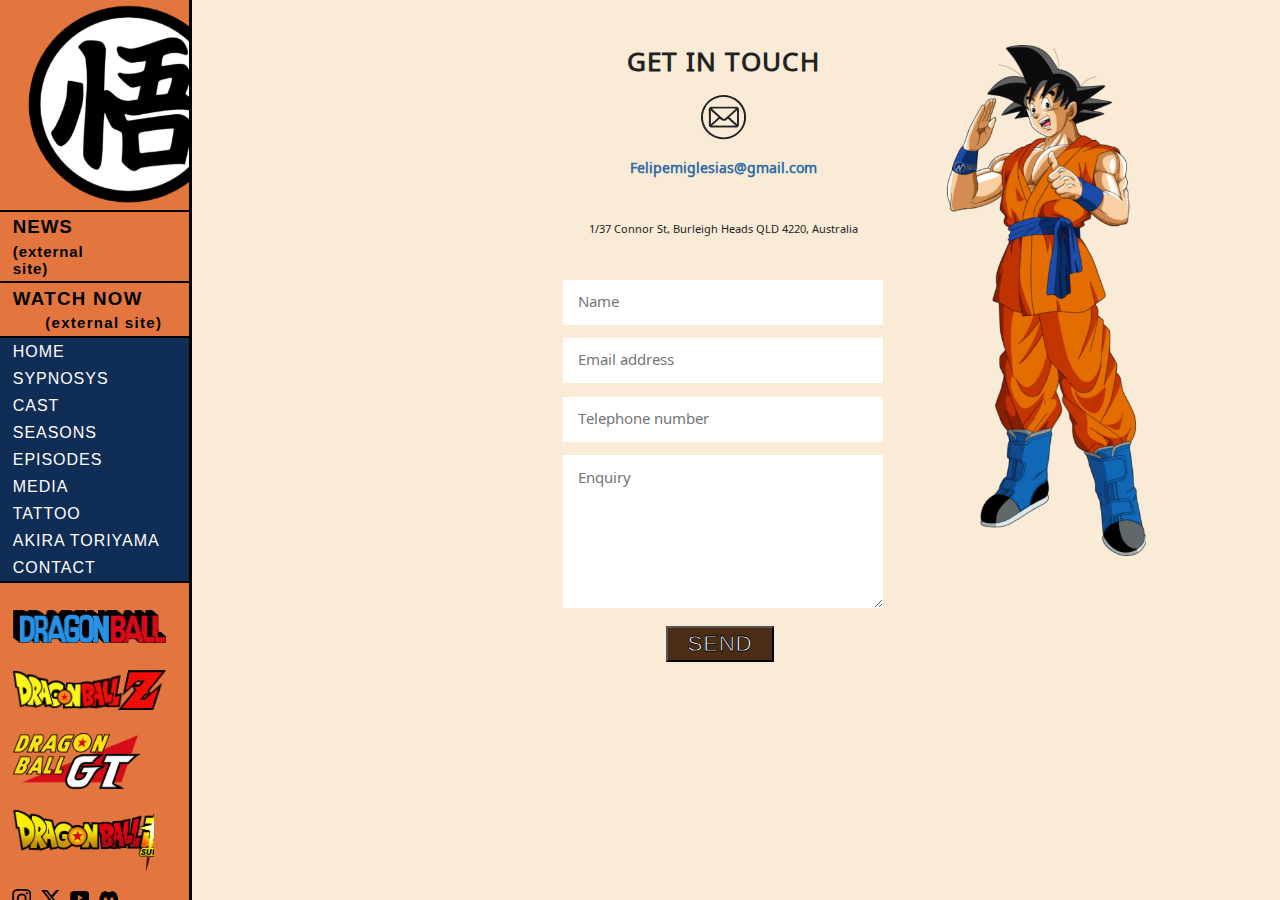
<file: pages/contact.html>
<!DOCTYPE html>
<html lang="en">

<head>
    <meta charset="UTF-8">
    <meta name="viewport" content="width=device-width, initial-scale=1.0">
    <title>Contact</title>
    <link rel="stylesheet" href="../css/style.css">
    <link rel="stylesheet" href="https://cdn.jsdelivr.net/npm/bootstrap-icons@1.11.3/font/bootstrap-icons.min.css">
    <link rel="icon" href="../img/favicon_io/favicon.ico">
    <style>
        @font-face {
            font-family: fz;
            src: url(../fonts/Dragon_Ball_FighterZ-Regular.ttf);
        }

        @font-face {
            font-family: ss;
            src: url(../fonts/Saiyan-Sans.ttf);
        }

        @font-face {
            font-family: noto;
            src: url(../fonts/NotoSansMendeKikakui-Regular.ttf);
        }
    </style>
</head>

<body>
    <!--WRAPPER-->
    <div class="wrapper">
        <!--Nav-Bar-->
        <header>
            <!--logo-->
            <a href="../index.html">
                <div class="logo-image"></div>
            </a>
            <!--nav-list-->
            <!-- <div class="news"> -->
                <a href="https://www.kanzenshuu.com/" target="_blank"><h3 class="news">NEWS<p class="external-site-p-news">(external site)</p></h3>
                </a>
            <!-- </div> -->
            <a href="https://archive.org/details/dbz-10" class="where-to-watch-link" target="_blank"><h3 class="where-to-watch">WATCH NOW <p class="external-site-p-watch-now">(external site)</p></h3></a>
            <nav>
                <ul>
                    <a href="../index.html"><li>HOME</li></a>
                    <a href="../pages/sypnosis.html"><li>SYPNOSYS</li></a>
                    <a href="../pages/cast.html"><li>CAST</li></a>
                    <a href="../pages/seasons.html"><li>SEASONS</li></a>
                    <a href="../pages/episodes.html"><li>EPISODES</li></a>
                    <a href="../pages/media.html"><li>MEDIA</li></a>
                    <a href="../pages/tattoo.html"><li>TATTOO</li></a>
                    <a href="../pages/akira-toriyama.html"><li>AKIRA TORIYAMA</li></a>
                    <a href="#"><li>CONTACT</li></a>
                </ul>
            </nav>
            <!-- footer -->
            <div class="logos-footer">
                <a href="../pages/seasons.html#sections-navigation-DB-86" class="logofooter1-link"><div class="logofooter1"></div></a>
                <a href="../pages/seasons.html#sections-navigation-DB-Z" class="logofooter2-link" ><div class="logofooter2"></div></a>
                <a href="../pages/seasons.html#sections-navigation-DB-GT" class="logofooter3-link"><div class="logofooter3"></div></a>
                <a href="../pages/seasons.html#sections-navigation-DB-SUPER" class="logofooter4-link"><div class="logofooter4"></div></a>
            </div>
            <!--social media-->
            <div class="social-media-icons-container">
                <a href="#"><i class="bi bi-instagram"></i></a>
                <a href="#"><i class="bi bi-twitter-x"></i></a>
                <a href="#"><i class="bi bi-youtube"></i></a>
                <a href="#"><i class="bi bi-discord"></i></a>
            </div>
            <div class="copyright">&copy; 2024 Felipe .M Iglesias</div>
        </header>
                <div class="contact-image"></div>
                <div class="contact-us-background">
                    <h2 class="contact-h2">GET IN TOUCH</h2>
                    <div class="contactemail">
                        <img src="../img/contact-section/email-favicon.png" class="mail-icon" alt="mail-icon">
                        <a href="mailto:Felipemiglesias@gmail.com" class="email-link">Felipemiglesias@gmail.com</a>
                    </div>
                    <p class="address">1/37 Connor St, Burleigh Heads QLD 4220, Australia</p>
                    <!--Form-->
                    <form>
                        <input type="text" name="name" value="" class="text" placeholder="Name">
                        <input type="email" name="email" value="" class="text" placeholder="Email address">
                        <input type="text" name="phone" value="" class="text" placeholder="Telephone number">
                        <textarea name="enquiry" class="" placeholder="Enquiry"></textarea>
                        <button type="submit">SEND</button>
                    </form>
                    <!-- <button type="submit">SEND</button> -->
                </div>
        <!-- eo wrapper -->
    </div>
</body>

</html>
</file>
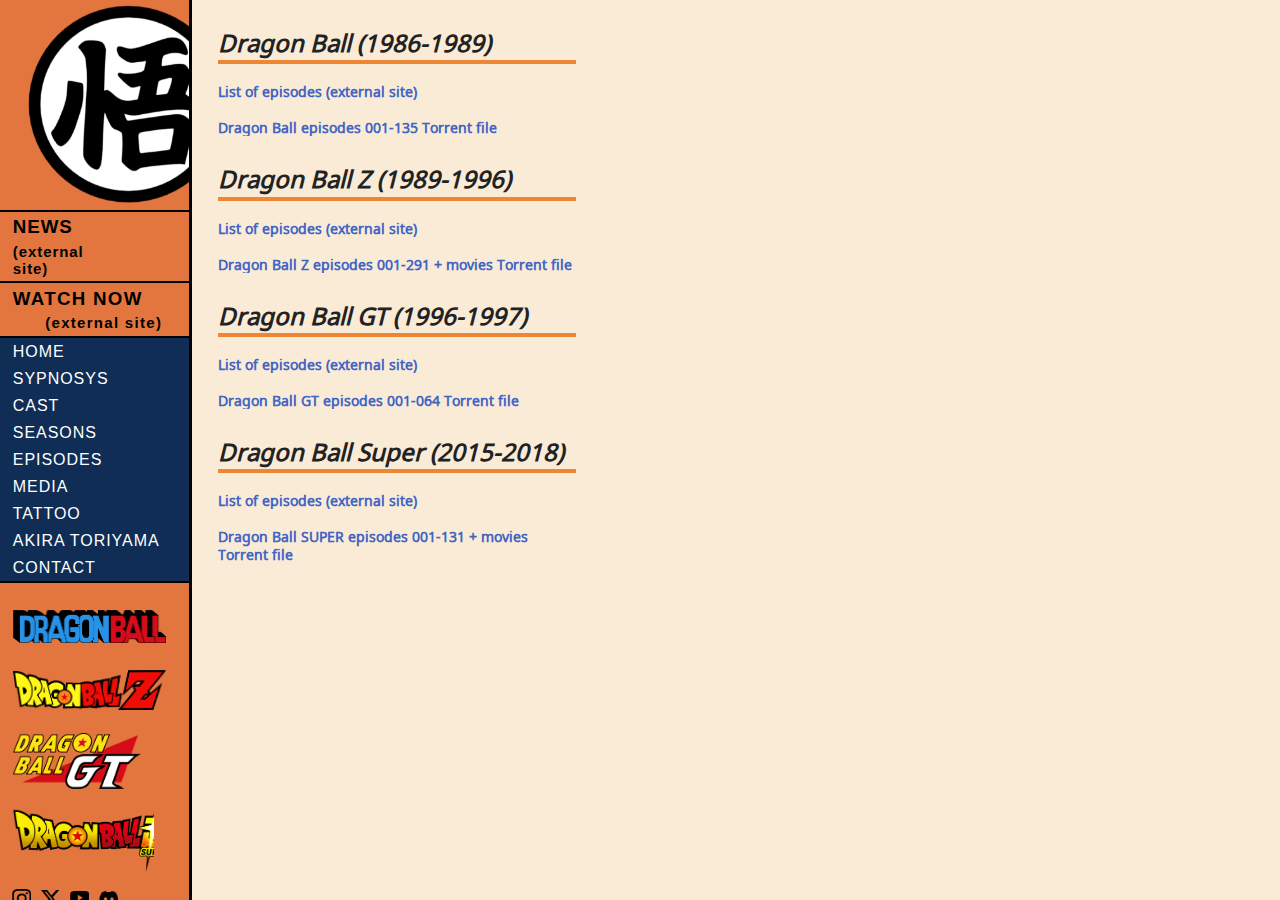
<file: pages/episodes.html>
<!DOCTYPE html>
<html lang="en">

<head>
    <meta charset="UTF-8">
    <meta name="viewport" content="width=device-width, initial-scale=1.0">
    <title>Episodes</title>
    <link rel="stylesheet" href="../css/style.css">
    <link rel="stylesheet" href="https://cdn.jsdelivr.net/npm/bootstrap-icons@1.11.3/font/bootstrap-icons.min.css">
    <link rel="icon" href="../img/favicon_io/favicon.ico">
    <style>
        @font-face {
            font-family: fz;
            src: url(../fonts/Dragon_Ball_FighterZ-Regular.ttf);
        }

        @font-face {
            font-family: ss;
            src: url(../fonts/Saiyan-Sans.ttf);
        }

        @font-face {
            font-family: noto;
            src: url(../fonts/NotoSansMendeKikakui-Regular.ttf);
        }
    </style>
</head>

<body>
    <!--WRAPPER-->
    <div class="wrapper">
        <!--Nav-Bar-->
        <header>
            <!--logo-->
            <a href="../index.html">
                <div class="logo-image"></div>
            </a>
            <!--nav-list-->
            <!-- <div class="news"> -->
                <a href="https://www.kanzenshuu.com/" target="_blank"><h3 class="news">NEWS<p class="external-site-p-news">(external site)</p></h3>
                </a>
            <!-- </div> -->
            <a href="https://archive.org/details/dbz-10" class="where-to-watch-link" target="_blank"><h3 class="where-to-watch">WATCH NOW <p class="external-site-p-watch-now">(external site)</p></h3></a>
            <nav>
                <ul>
                    <a href="../index.html"><li>HOME</li></a>
                    <a href="../pages/sypnosis.html"><li>SYPNOSYS</li></a>
                    <a href="../pages/cast.html"><li>CAST</li></a>
                    <a href="../pages/seasons.html"><li>SEASONS</li></a>
                    <a href="#"><li>EPISODES</li></a>
                    <a href="../pages/media.html"><li>MEDIA</li></a>
                    <a href="../pages/tattoo.html"><li>TATTOO</li></a>
                    <a href="../pages/akira-toriyama.html"><li>AKIRA TORIYAMA</li></a>
                    <a href="../pages/contact.html"><li>CONTACT</li></a>
                </ul>
            </nav>
            <!-- footer -->
            <div class="logos-footer">
                <a href="../pages/seasons.html#sections-navigation-DB-86" class="logofooter1-link"><div class="logofooter1"></div></a>
                <a href="../pages/seasons.html#sections-navigation-DB-Z" class="logofooter2-link" ><div class="logofooter2"></div></a>
                <a href="../pages/seasons.html#sections-navigation-DB-GT" class="logofooter3-link"><div class="logofooter3"></div></a>
                <a href="../pages/seasons.html#sections-navigation-DB-SUPER" class="logofooter4-link"><div class="logofooter4"></div></a>
            </div>
            <!--social media-->
            <div class="social-media-icons-container">
                <a href="#"><i class="bi bi-instagram"></i></a>
                <a href="#"><i class="bi bi-twitter-x"></i></a>
                <a href="#"><i class="bi bi-youtube"></i></a>
                <a href="#"><i class="bi bi-discord"></i></a>
            </div>
            <div class="copyright">&copy; 2024 Felipe .M Iglesias</div>
        </header>
        <div class="episodes-main-container">
            <div class="episodes-container">
                <h2 class="episodes-header">Dragon Ball (1986-1989)</h2><br>
                <a href="https://en.wikipedia.org/wiki/List_of_Dragon_Ball_episodes" target="_blank" class="episodes-url"><p class="episodes-link">List of episodes (external site)</p></a><br>
                <a href="../torrents/Dragon-Ball-1986-Complete-1-153.torrent" download="Dragon-Ball-1986-Complete-1-153" class="episodes-download-a"><p class="episodes-download">Dragon Ball episodes 001-135 Torrent file</p></a>
            </div>
            <div class="episodes-container">
                <h2 class="episodes-header">Dragon Ball Z (1989-1996)</h2><br>
                <a href="https://en.wikipedia.org/wiki/List_of_Dragon_Ball_Z_episodes" target="_blank" class="episodes-url"><p class="episodes-link">List of episodes (external site)</p></a><br>
                <a href="../torrents/Dragon-Ball-Z-001-291-Movies-1989-2019.torrent" download="Dragon-Ball-Z-001-291-Movies-1989-2019" class="episodes-download-a"><p class="episodes-download">Dragon Ball Z episodes 001-291 + movies Torrent file</p></a>
            </div>
            <div class="episodes-container">
                <h2 class="episodes-header">Dragon Ball GT (1996-1997)</h2><br>
                <a href="https://en.wikipedia.org/wiki/List_of_Dragon_Ball_GT_episodes" target="_blank" class="episodes-url"><p class="episodes-link">List of episodes (external site)</p>
                </a><br>
                <a href="../torrents/Dragon-Ball-GT-Complete-1-64.torrent" download="Dragon-Ball-GT-Complete-1-64" class="episodes-download-a"><p class="episodes-download">Dragon Ball GT episodes 001-064 Torrent file</p></a>
            </div>
            <div class="episodes-container">
                <h2 class="episodes-header">Dragon Ball Super (2015-2018)</h2><br>
                <a href="https://en.wikipedia.org/wiki/List_of_Dragon_Ball_Super_episodes" target="_blank" class="episodes-url"><p class="episodes-link">List of episodes (external site)</p>
                </a><br>
                <a href="../torrents/Dragon.Ball-SUPER.torrent" download="Dragon.Ball-SUPER.torrent" class="episodes-download-a"><p class="episodes-download">Dragon Ball SUPER episodes 001-131 + movies Torrent file</p></a>
            </div>
        </div>
        <!-- eo wrapper -->
    </div>
</body>

</html>
</file>
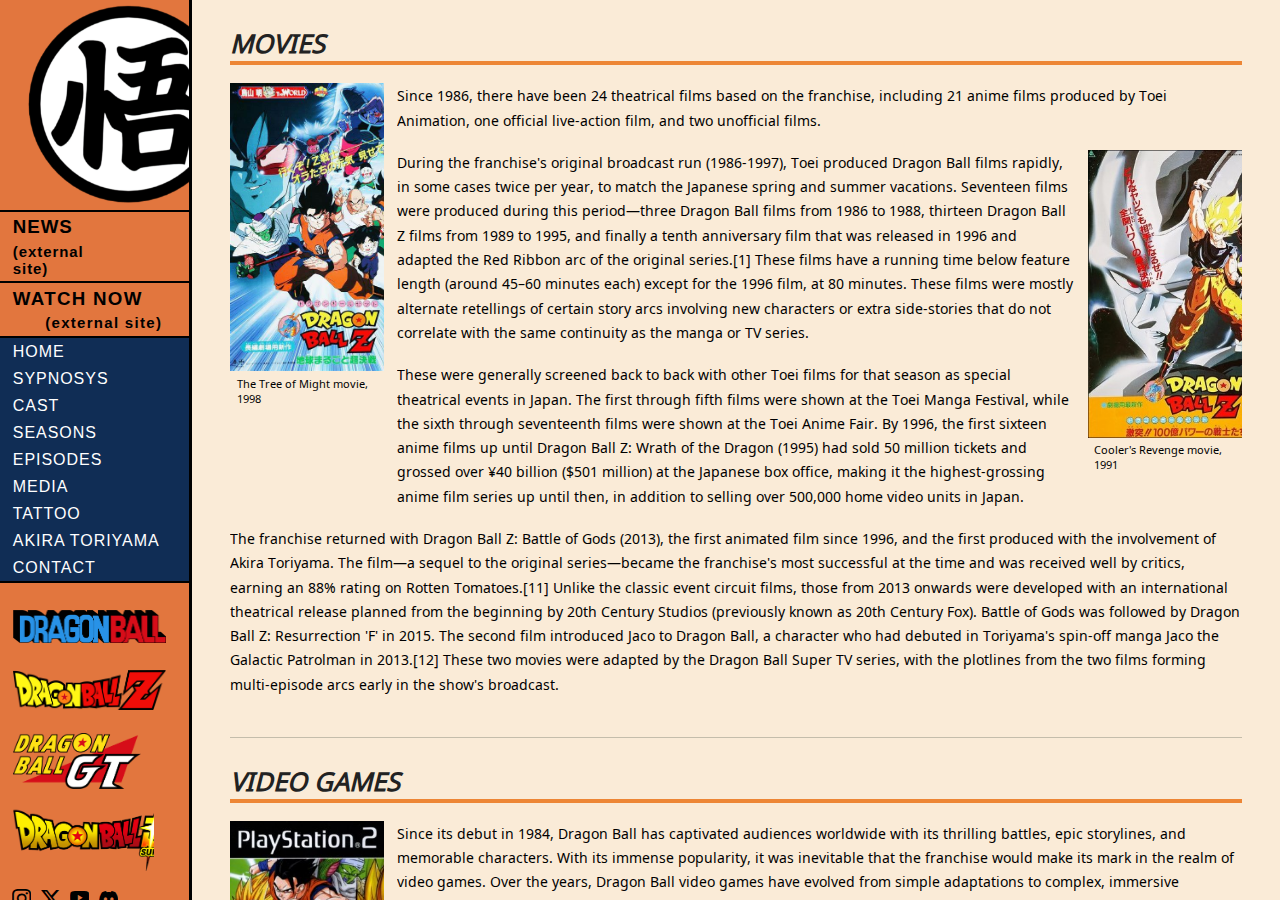
<file: pages/media.html>
<!DOCTYPE html>
<html lang="en">

<head>
    <meta charset="UTF-8">
    <meta name="viewport" content="width=device-width, initial-scale=1.0">
    <title>Media</title>
    <link rel="stylesheet" href="../css/style.css">
    <link rel="stylesheet" href="https://cdn.jsdelivr.net/npm/bootstrap-icons@1.11.3/font/bootstrap-icons.min.css">
    <link rel="icon" href="../img/favicon_io/favicon.ico">
    <style>
        @font-face {
            font-family: fz;
            src: url(../fonts/Dragon_Ball_FighterZ-Regular.ttf);
        }

        @font-face {
            font-family: ss;
            src: url(../fonts/Saiyan-Sans.ttf);
        }

        @font-face {
            font-family: noto;
            src: url(../fonts/NotoSansMendeKikakui-Regular.ttf);
        }
    </style>
</head>
<body>
    <!--WRAPPER-->
    <div class="wrapper">
        <!--Nav-Bar-->
        <header>
            <!--logo-->
            <a href="../index.html">
                <div class="logo-image"></div>
            </a>
            <!--nav-list-->
            <!-- <div class="news"> -->
                <a href="https://www.kanzenshuu.com/" target="_blank"><h3 class="news">NEWS<p class="external-site-p-news">(external site)</p></h3>
                </a>
            <!-- </div> -->
            <a href="https://archive.org/details/dbz-10" class="where-to-watch-link" target="_blank"><h3 class="where-to-watch">WATCH NOW <p class="external-site-p-watch-now">(external site)</p></h3></a>
            <nav>
                <ul>
                    <a href="../index.html"><li>HOME</li></a>
                    <a href="../pages/sypnosis.html"><li>SYPNOSYS</li></a>
                    <a href="../pages/cast.html"><li>CAST</li></a>
                    <a href="../pages/seasons.html"><li>SEASONS</li></a>
                    <a href="../pages/episodes.html"><li>EPISODES</li></a>
                    <a href="#"><li>MEDIA</li></a>
                    <a href="../pages/tattoo.html"><li>TATTOO</li></a>
                    <a href="../pages/akira-toriyama.html"><li>AKIRA TORIYAMA</li></a>
                    <a href="../pages/contact.html"><li>CONTACT</li></a>
                </ul>
            </nav>
            <!-- footer -->
            <div class="logos-footer">
                <a href="../pages/seasons.html#sections-navigation-DB-86" class="logofooter1-link"><div class="logofooter1"></div></a>
                <a href="../pages/seasons.html#sections-navigation-DB-Z" class="logofooter2-link" ><div class="logofooter2"></div></a>
                <a href="../pages/seasons.html#sections-navigation-DB-GT" class="logofooter3-link"><div class="logofooter3"></div></a>
                <a href="../pages/seasons.html#sections-navigation-DB-SUPER" class="logofooter4-link"><div class="logofooter4"></div></a>
            </div>
            <!--social media-->
            <div class="social-media-icons-container">
                <a href="#"><i class="bi bi-instagram"></i></a>
                <a href="#"><i class="bi bi-twitter-x"></i></a>
                <a href="#"><i class="bi bi-youtube"></i></a>
                <a href="#"><i class="bi bi-discord"></i></a>
            </div>
            <div class="copyright">&copy; 2024 Felipe .M Iglesias</div>
        </header>
        <!-- SEASONS -->
        <!--Movies-->
        <div class="dragon-ball-season-container">
                <h2 class="h2-seasons-title">MOVIES</h2>
                <div class="seasons-text-container-1">
                    <div class="seasons-image-container-1">
                        <div class="media-img1"></div>
                        <p class="seasons-img-p-container-1">The Tree of Might movie, 1998</p>
                    </div> 
                    <p class="seasons-p">Since 1986, there have been 24 theatrical films based on the franchise, including 21 anime films produced by Toei Animation, one official live-action film, and two unofficial films.</p><br>
                    <div class="seasons-image-container-2">
                        <div class="media-img2"></div>
                        <p class="seasons-img-p-container-2">Cooler's Revenge movie, 1991</p>
                    </div> 
                    <p class="seasons-p">During the franchise's original broadcast run (1986-1997), Toei produced Dragon Ball films rapidly, in some cases twice per year, to match the Japanese spring and summer vacations. Seventeen films were produced during this period—three Dragon Ball films from 1986 to 1988, thirteen Dragon Ball Z films from 1989 to 1995, and finally a tenth anniversary film that was released in 1996 and adapted the Red Ribbon arc of the original series.[1] These films have a running time below feature length (around 45–60 minutes each) except for the 1996 film, at 80 minutes. These films were mostly alternate retellings of certain story arcs involving new characters or extra side-stories that do not correlate with the same continuity as the manga or TV series.</p><br>
                    <p class="seasons-p">These were generally screened back to back with other Toei films for that season as special theatrical events in Japan. The first through fifth films were shown at the Toei Manga Festival, while the sixth through seventeenth films were shown at the Toei Anime Fair. By 1996, the first sixteen anime films up until Dragon Ball Z: Wrath of the Dragon (1995) had sold 50 million tickets and grossed over ¥40 billion ($501 million) at the Japanese box office, making it the highest-grossing anime film series up until then, in addition to selling over 500,000 home video units in Japan.</p><br>
                    <p class="seasons-p">The franchise returned with Dragon Ball Z: Battle of Gods (2013), the first animated film since 1996, and the first produced with the involvement of Akira Toriyama. The film—a sequel to the original series—became the franchise's most successful at the time and was received well by critics, earning an 88% rating on Rotten Tomatoes.[11] Unlike the classic event circuit films, those from 2013 onwards were developed with an international theatrical release planned from the beginning by 20th Century Studios (previously known as 20th Century Fox). Battle of Gods was followed by Dragon Ball Z: Resurrection 'F' in 2015. The second film introduced Jaco to Dragon Ball, a character who had debuted in Toriyama's spin-off manga Jaco the Galactic Patrolman in 2013.[12] These two movies were adapted by the Dragon Ball Super TV series, with the plotlines from the two films forming multi-episode arcs early in the show's broadcast.</p><br>
            </div>
        </div>
        <!--Video Games-->
        <div class="dragon-ball-season-container">
            <h2 class="h2-seasons-title">VIDEO GAMES</h2>
            <div class="seasons-text-container-1">
                <div class="seasons-image-container-1">
                    <div class="media-img3"></div>
                    <p class="seasons-img-p-container-1">DB Z Budokai Tenkaichi 3, 2008</p>
                </div> 
                <p class="seasons-p">Since its debut in 1984, Dragon Ball has captivated audiences worldwide with its thrilling battles, epic storylines, and memorable characters. With its immense popularity, it was inevitable that the franchise would make its mark in the realm of video games. Over the years, Dragon Ball video games have evolved from simple adaptations to complex, immersive experiences that allow fans to step into the shoes of their favorite characters and relive iconic moments from the series. Let's take a journey through the legacy of Dragon Ball in video games.The early years saw Dragon Ball games taking on a more traditional approach, with titles like "Dragon Power" for the NES and "Dragon Ball: Daimaō Fukkatsu" for the Famicom. These games offered basic side-scrolling action and simple gameplay mechanics, but they laid the groundwork for what was to come.</p><br>
                <p class="seasons-p">However, it was during the PlayStation 2 era that Dragon Ball games truly came into their own. Titles like "Dragon Ball Z: Budokai" and "Dragon Ball Z: Budokai Tenkaichi" set the standard for what fans could expect from a Dragon Ball fighting game. With expansive rosters, dynamic battles, and faithful recreations of iconic moments from the series, these games became instant classics and laid the foundation for future titles.</p><br>
                <div class="seasons-image-container-2">
                    <div class="media-img4"></div>
                    <p class="seasons-img-p-container-2">Dragon Ball Z Kakarot, 2020</p>
                </div> 
                <p class="seasons-p">The advent of the seventh generation of consoles saw Dragon Ball games embracing open-world exploration and RPG elements. Games like "Dragon Ball Z: Xenoverse" and "Dragon Ball Z: Kakarot" allowed players to not only engage in epic battles but also explore the vast world of Dragon Ball, complete quests, and interact with characters in ways never before possible.Today, Dragon Ball games continue to push the boundaries of what is possible in the medium. With stunning graphics, deep combat systems, and an ever-expanding roster of characters, they continue to capture the hearts of fans old and new alike.</p><br>
                <p class="seasons-p">But perhaps the true legacy of Dragon Ball in video games lies in the way they allow fans to immerse themselves in the world of their favorite anime. Whether it's reliving classic moments or forging new adventures, Dragon Ball games continue to be a source of endless excitement and adventure for fans around the world.As the Dragon Ball franchise continues to evolve and expand, one thing is certain: the legacy of Dragon Ball in video games will endure, inspiring generations of gamers to unleash their inner Saiyan and embark on their own epic quests for power and glory.</p><br>
            </div>
        </div>
        <!--Manga-->
        <div class="dragon-ball-season-container">
            <h2 class="h2-seasons-title">MANGA</h2>
            <div class="seasons-text-container-1">
                <div class="seasons-image-container-1">
                    <div class="media-img5"></div>
                    <p class="seasons-img-p-container-1">The Terror of Cell, 1992</p>
                </div> 
                <p class="seasons-p">In the rich tapestry of the manga industry, few titles shine as brightly or hold as much influence as Akira Toriyama's Dragon Ball. Since its inception in 1984, this epic saga has not only captivated readers worldwide but has also left an indelible mark on the manga landscape, shaping the industry in profound ways.
                    At its core, Dragon Ball is a quintessential example of the shonen genre, known for its emphasis on action, adventure, and coming-of-age themes. Through the journey of its protagonist, Goku, readers are taken on a rollercoaster ride filled with intense battles, heartwarming friendships, and dramatic character development.</p><br>
                <p class="seasons-p">One of the key factors behind Dragon Ball's enduring success is its masterful blend of elements that appeal to a wide audience. From the breathtaking fight scenes that showcase Toriyama's dynamic artwork to the whimsical humor and endearing characters, the series has something for everyone, regardless of age or background.</p><br>
                <div class="seasons-image-container-2">
                    <div class="media-img6"></div>
                    <p class="seasons-img-p-container-2">The Ginyu Force, 1990</p>
                </div> 
                <p class="seasons-p">Moreover, Dragon Ball played a pivotal role in popularizing the concept of power escalation within the shonen genre. As Goku and his allies faced increasingly formidable adversaries, readers were treated to a spectacle of epic proportions, with each battle raising the stakes and pushing the boundaries of what was thought possible in manga storytelling.</p><br>
                <p class="seasons-p">As the manga industry continues to evolve and adapt to changing times, Dragon Ball remains a beacon of creativity and inspiration for aspiring artists and fans alike. Its timeless appeal serves as a testament to the enduring power of storytelling and the profound impact that manga can have on people's lives.</p><br>
                <p class="seasons-p">In conclusion, Dragon Ball stands as a cornerstone of the manga industry, not only for its groundbreaking storytelling and captivating artwork but also for its lasting influence on generations of readers and creators. As we look to the future, one thing is certain: the legacy of Dragon Ball will continue to inspire and enchant audiences for years to come, ensuring its place in the annals of manga history.</p><br>
            </div>
        </div>
        <!-- eo wrapper -->
    </div>
</body>
</html>
</file>
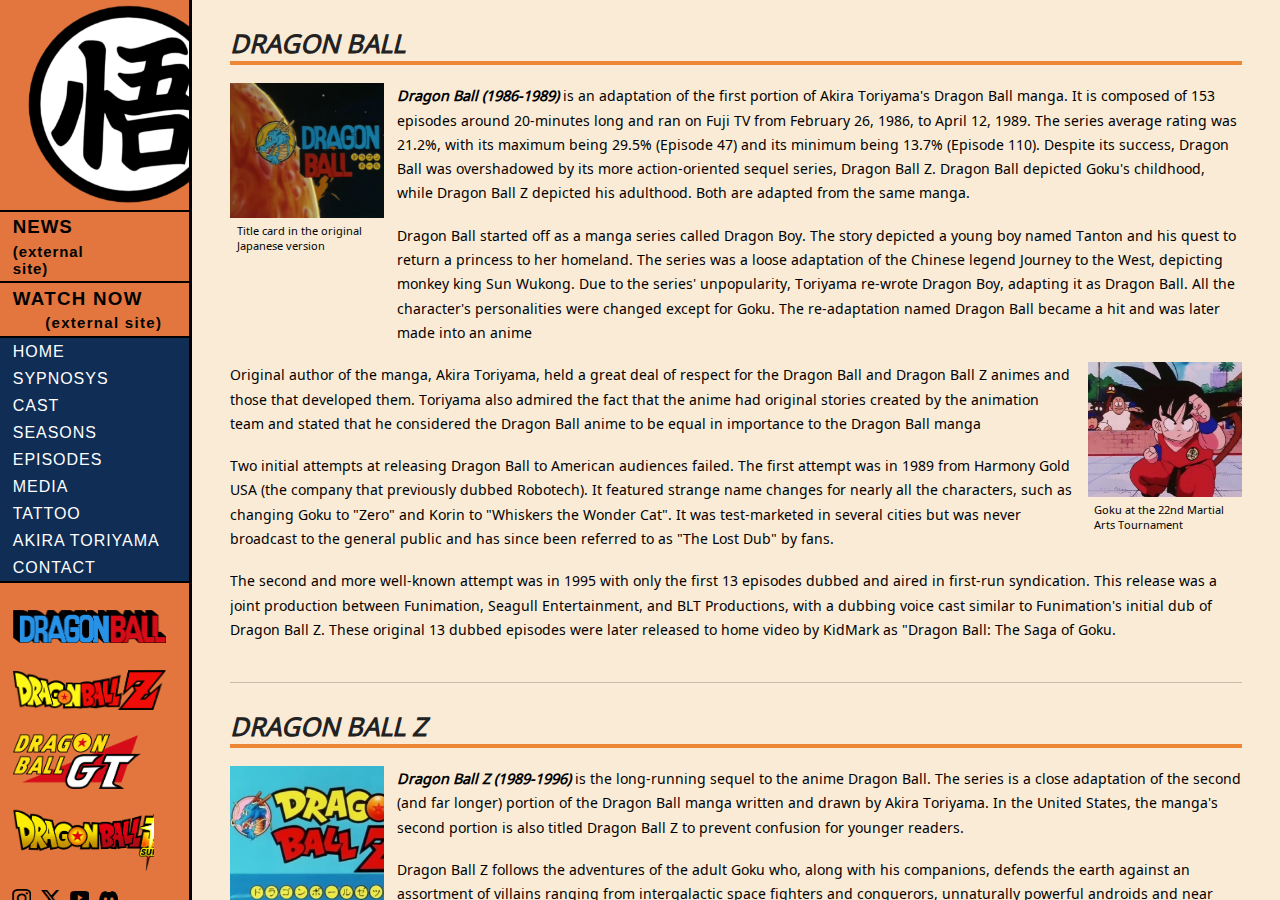
<file: pages/seasons.html>
<!DOCTYPE html>
<html lang="en">

<head>
    <meta charset="UTF-8">
    <meta name="viewport" content="width=device-width, initial-scale=1.0">
    <title>Seasons</title>
    <link rel="stylesheet" href="../css/style.css">
    <link rel="stylesheet" href="https://cdn.jsdelivr.net/npm/bootstrap-icons@1.11.3/font/bootstrap-icons.min.css">
    <link rel="icon" href="../img/favicon_io/favicon.ico">
    <style>
        @font-face {
            font-family: fz;
            src: url(../fonts/Dragon_Ball_FighterZ-Regular.ttf);
        }

        @font-face {
            font-family: ss;
            src: url(../fonts/Saiyan-Sans.ttf);
        }

        @font-face {
            font-family: noto;
            src: url(../fonts/NotoSansMendeKikakui-Regular.ttf);
        }
    </style>
</head>
<body>
    <!--WRAPPER-->
    <div class="wrapper">
        <!--Nav-Bar-->
        <header>
            <!--logo-->
            <a href="../index.html">
                <div class="logo-image"></div>
            </a>
            <!--nav-list-->
            <!-- <div class="news"> -->
                <a href="https://www.kanzenshuu.com/" target="_blank"><h3 class="news">NEWS<p class="external-site-p-news">(external site)</p></h3>
                </a>
            <!-- </div> -->
            <a href="https://archive.org/details/dbz-10" class="where-to-watch-link" target="_blank"><h3 class="where-to-watch">WATCH NOW <p class="external-site-p-watch-now">(external site)</p></h3></a>
            <nav>
                <ul>
                    <a href="../index.html"><li>HOME</li></a>
                    <a href="../pages/sypnosis.html"><li>SYPNOSYS</li></a>
                    <a href="../pages/cast.html"><li>CAST</li></a>
                    <a href="#"><li>SEASONS</li></a>
                    <a href="../pages/episodes.html"><li>EPISODES</li></a>
                    <a href="../pages/media.html"><li>MEDIA</li></a>
                    <a href="../pages/tattoo.html"><li>TATTOO</li></a>
                    <a href="../pages/akira-toriyama.html"><li>AKIRA TORIYAMA</li></a>
                    <a href="../pages/contact.html"><li>CONTACT</li></a>
                </ul>
            </nav>
            <!-- footer -->
            <div class="logos-footer">
                <a href="../pages/seasons.html#sections-navigation-DB-86" class="logofooter1-link"><div class="logofooter1"></div></a>
                <a href="../pages/seasons.html#sections-navigation-DB-Z" class="logofooter2-link" ><div class="logofooter2"></div></a>
                <a href="../pages/seasons.html#sections-navigation-DB-GT" class="logofooter3-link"><div class="logofooter3"></div></a>
                <a href="../pages/seasons.html#sections-navigation-DB-SUPER" class="logofooter4-link"><div class="logofooter4"></div></a>
            </div>
            <!--social media-->
            <div class="social-media-icons-container">
                <a href="#"><i class="bi bi-instagram"></i></a>
                <a href="#"><i class="bi bi-twitter-x"></i></a>
                <a href="#"><i class="bi bi-youtube"></i></a>
                <a href="#"><i class="bi bi-discord"></i></a>
            </div>
            <div class="copyright">&copy; 2024 Felipe .M Iglesias</div>
        </header>
        <!-- SEASONS -->
        <!--Dragon ball 1986-->
        <div class="dragon-ball-season-container">
                <div id="sections-navigation-DB-86"></div> <!--this div is just for arrive here using the navigation between sections-->
                <h2 class="h2-seasons-title">DRAGON BALL</h2>
                <div class="seasons-text-container-1">
                    <div class="seasons-image-container-1">
                        <div class="seasons-img1"></div>
                        <p class="seasons-img-p-container-1">Title card in the original Japanese version</p>
                    </div> 
                    <p class="seasons-p"><span class="bold-word-italic">Dragon Ball (1986-1989)</span> is an adaptation of the first portion of Akira Toriyama's Dragon Ball manga. It is composed of 153 episodes around 20-minutes long and ran on Fuji TV from February 26, 1986, to April 12, 1989. The series average rating was 21.2%, with its maximum being 29.5% (Episode 47) and its minimum being 13.7% (Episode 110). Despite its success, Dragon Ball was overshadowed by its more action-oriented sequel series, Dragon Ball Z. Dragon Ball depicted Goku's childhood, while Dragon Ball Z depicted his adulthood. Both are adapted from the same manga.</p><br>
                    <p class="seasons-p">Dragon Ball started off as a manga series called Dragon Boy. The story depicted a young boy named Tanton and his quest to return a princess to her homeland. The series was a loose adaptation of the Chinese legend Journey to the West, depicting monkey king Sun Wukong. Due to the series' unpopularity, Toriyama re-wrote Dragon Boy, adapting it as Dragon Ball. All the character's personalities were changed except for Goku. The re-adaptation named Dragon Ball became a hit and was later made into an anime</p><br>
                    <div class="seasons-image-container-2">
                        <div class="seasons-img2"></div>
                        <p class="seasons-img-p-container-2">Goku at the 22nd Martial Arts Tournament</p>
                    </div> 
                    <p class="seasons-p">Original author of the manga, Akira Toriyama, held a great deal of respect for the Dragon Ball and Dragon Ball Z animes and those that developed them. Toriyama also admired the fact that the anime had original stories created by the animation team and stated that he considered the Dragon Ball anime to be equal in importance to the Dragon Ball manga</p><br>
                    <p class="seasons-p">Two initial attempts at releasing Dragon Ball to American audiences failed. The first attempt was in 1989 from Harmony Gold USA (the company that previously dubbed Robotech). It featured strange name changes for nearly all the characters, such as changing Goku to "Zero" and Korin to "Whiskers the Wonder Cat". It was test-marketed in several cities but was never broadcast to the general public and has since been referred to as "The Lost Dub" by fans.</p><br>
                    <p class="seasons-p">The second and more well-known attempt was in 1995 with only the first 13 episodes dubbed and aired in first-run syndication. This release was a joint production between Funimation, Seagull Entertainment, and BLT Productions, with a dubbing voice cast similar to Funimation's initial dub of Dragon Ball Z. These original 13 dubbed episodes were later released to home video by KidMark as "Dragon Ball: The Saga of Goku.</p><br>
            </div>
        </div>
        <!--Dragon ball Z-->
        <div class="dragon-ball-season-container">
            <div id="sections-navigation-DB-Z"></div> <!--this div is just for arrive here using the navigation between sections-->
            <h2 class="h2-seasons-title">DRAGON BALL Z</h2>
            <div class="seasons-text-container-1">
                <div class="seasons-image-container-1">
                    <div class="seasons-img3"></div>
                    <p class="seasons-img-p-container-1">Dragon Ball Z opening title in the original Japanese version</p>
                </div> 
                <p class="seasons-p"><span class="bold-word-italic">Dragon Ball Z (1989-1996)</span> is the long-running sequel to the anime Dragon Ball. The series is a close adaptation of the second (and far longer) portion of the Dragon Ball manga written and drawn by Akira Toriyama. In the United States, the manga's second portion is also titled Dragon Ball Z to prevent confusion for younger readers.</p><br>
                <p class="seasons-p">Dragon Ball Z follows the adventures of the adult Goku who, along with his companions, defends the earth against an assortment of villains ranging from intergalactic space fighters and conquerors, unnaturally powerful androids and near indestructible magical creatures. While the original Dragon Ball anime followed Goku through childhood into adulthood, Dragon Ball Z is a continuation of his adulthood life, but at the same time parallels the maturation of his son, Gohan, as well as other characters from Dragon Ball and more. The separation between the series is also significant as the latter series takes on a more dramatic and serious tone. The anime also features characters, situations and back-stories not present in the original manga.</p><br>
                <div class="seasons-image-container-2">
                    <div class="seasons-img4"></div>
                    <p class="seasons-img-p-container-2">The arrival of the dreaded Saiyans</p>
                </div> 
                <p class="seasons-p">The other names the production was considering for this second series before they settled on Dragon Ball Z were Dragon Ball: Gohan's Big Adventure, New Dragon Ball, Dragon Ball 2, Dragon Ball Wonder Boy, and Dragon Ball 90. The anime first premiered in Japan on April 26, 1989 (on Fuji TV) at 7:30 p.m. and ended on January 31, 1996. The series average rating was 20.5%, with its maximum being 27.5% (Episode 218) and its minimum being 12.1% (Episode 273). Like Dragon Ball, the music for Dragon Ball Z was composed by Shunsuke Kikuchi. The character designs for Dragon Ball Z were created by Minoru Maeda from the Raditz Saga to the Cell Games Saga and Katsuyoshi Nakatsuru from the Great Saiyaman Saga to the Peaceful World Saga.</p><br>
                <p class="seasons-p">Toriyama's humor/parody manga Nekomajin, released after Dragon Ball and Dragon Ball Z, features several concepts introduced in the series, and several Dragon Ball Z characters make various appearances in this manga. After Dragon Ball Z, the story of Goku and friends continues in the anime-only series Dragon Ball GT, which is not based on a manga by Akira Toriyama but is a project by Toei Animation using the same characters and storyline that serves as a sequel to Dragon Ball Z. 19 years after the end of Dragon Ball Z in Japan, a new sequel series titled Dragon Ball Super premiered with original concepts by Akira Toriyama, taking place after the death of Kid Buu but before Dragon Ball Z's ending.</p><br>
            </div>
        </div>
        <!--Dragon ball GT-->
        <div class="dragon-ball-season-container">
            <div id="sections-navigation-DB-GT"></div> <!--this div is just for arrive here using the navigation between sections-->
            <h2 class="h2-seasons-title">DRAGON BALL GT</h2>
            <div class="seasons-text-container-1">
                <div class="seasons-image-container-1">
                    <div class="seasons-img5"></div>
                    <p class="seasons-img-p-container-1">Dragon Ball GT opening title in the original Japanese version</p>
                </div> 
                <p class="seasons-p"><span class="bold-word-italic">Dragon Ball GT (1996-1997)</span> is one of two sequels to Dragon Ball Z, whose material is produced only by Toei Animation and is not adapted from a preexisting manga series. The Dragon Ball GT series is the shortest of the Dragon Ball series, consisting of only 64 episodes; as opposed to its predecessor, Dragon Ball Z, which consisted of 291 episodes, Dragon Ball, which consisted of 153, and its successor series Dragon Ball Super, with 131 episodes. The series spanned 64 episodes and is concluded by the TV special Dragon Ball GT: A Hero's Legacy.</p><br>
                <p class="seasons-p">The series continues the adventures of Goku, who is turned back into a child by Emperor Pilaf accidentally wishing this using the Black Star Dragon Balls in the beginning of the series and is forced to travel across the galaxy to retrieve them. The first half of the series focuses on Goku, Pan, and Trunks, while the second half brings back most of the prominent characters from Dragon Ball and Dragon Ball Z. The series follows the Dragon Team against far more powerful foes such as the Luud Cult, the Machine Mutants, Baby, Super 17, and the Shadow Dragons.</p><br>
                <div class="seasons-image-container-2">
                    <div class="seasons-img6"></div>
                    <p class="seasons-img-p-container-2">One of the best goku's transformations ever seen</p>
                </div> 
                <p class="seasons-p">The first two anime series were directly based off the Dragon Ball manga, which took much longer to produce than the anime did. This often resulted in "filler"; a notable instance being that the end of Goku's battle with Frieza lasts much longer than Frieza's predicted "five minutes". Since Dragon Ball GT was not based on the manga, no filler was required. As a result, four entire sagas (the Black Star Dragon Ball Saga, the Baby Saga, the Super 17 Saga, and the Shadow Dragon Saga) were completed in only 64 episodes. The music for Dragon Ball GT was composed and written by Akihito Tokunaga, replacing Shunsuke Kikuchi who is now retired after composing his last score for the final episode of Dragon Ball Z and the character designs for Dragon Ball GT were created by Katsuyoshi Nakatsuru.</p><br>
                <p class="seasons-p">In a Toei Animation a press statement about Battle of Gods on July 17, 2012, says the movie takes place "between the animation series "Z" and "GT", or in other words from the blank decade between the end of the battle with Majin Buu in chapter 517 of the manga and chapter 518, will be depicted for the first time." Some fans have taken this press statement as confirmation that GT is a part of continuity.</p><br>
            </div>
        </div>
        <!--Dragon ball SUPER-->
        <div class="dragon-ball-season-container">
            <div id="sections-navigation-DB-SUPER"></div> <!--this div is just for arrive here using the navigation between sections-->
            <h2 class="h2-seasons-title">DRAGON BALL SUPER</h2>
            <div class="seasons-text-container-1">
                <div class="seasons-image-container-1">
                    <div class="seasons-img7"></div>
                    <p class="seasons-img-p-container-1">Dragon Ball Super opening title in the original Japanese version</p>
                </div> 
                <p class="seasons-p"><span class="bold-word-italic">Dragon Ball Super (2015-2018)</span> is the fourth anime installment in the Dragon Ball franchise, which ran from July 5th, 2015 to March 25th, 2018. It is set between Dragon Ball Z episodes 288 and 289 and is the first Dragon Ball television series featuring a new storyline in 18 years since the final episode of Dragon Ball GT in 1997.</p><br>
                <p class="seasons-p">In a peaceful period following the defeat of Kid Buu, Goku continues to attempt to maintain Earth's peace despite being forced by Chi-Chi to get a job as a radish farmer. Gohan and Videl are married while Krillin has become a police officer. The God of Destruction Beerus prophesizes of a Super Saiyan God and upon waking begins a search for the figure. The search leads him to King Kai's planet where he outclasses a Super Saiyan 3 Goku, before turning his eyes to Vegeta on Earth. Beerus enjoyed his time on Earth until he was angered by the ungenerous Majin Buu for not sharing his pudding. The Z Fighters team up to take out Beerus but his power was too much for them.</p><br>
                <div class="seasons-image-container-2">
                    <div class="seasons-img8"></div>
                    <p class="seasons-img-p-container-2">Vegeta using Super Saiyan Blue</p>
                </div> 
                <p class="seasons-p">Before Beerus could destroy the Earth, Goku intervenes and requests for more time to seek out the Super Saiyan God. Goku uses the Dragon Balls to summon Shenron and learns that a ritual is performed to make the Super Saiyan God. After achieving this state, Goku begins another battle with Beerus. In the end result of Beerus winning, Beerus leaves to go back to his planet and sleep. Sorbet and the rest of the Third Stellar Region are failing to find Dragons Balls and their empire starts to crumble by the day so they set out to revive Frieza. After Frieza has been revived, he seeks revenge on Goku and trains for four months. During this time, Goku and Vegeta are being trained by Whis to grow stronger in their base, and Videl gives birth to her and Gohan's daughter, Pan..</p><br>
                <p class="seasons-p">Frieza has returned to Earth and brings an army of one thousand soldiers. His army has been defeated by some Z-Fighters. Goku and Vegeta eventually realize Frieza is alive and reach Earth. Goku and Vegeta combat Frieza in his Golden form using Super Saiyan Blue. Frieza destroys the Earth as a last ditch effort to escape the wrath of Vegeta, however, Whis, Beerus, Goku and some few others survive. Whis alters time and sends Goku three minutes into the past to finish off Frieza before he can destroy the Earth. Gohan starts training with Piccolo to get back in fighting shape and protect his loved ones. Additionally, Goku and Vegeta resume their training.</p><br>
            </div>
        </div>
        <!-- eo wrapper -->
    </div>
</body>
</html>
</file>
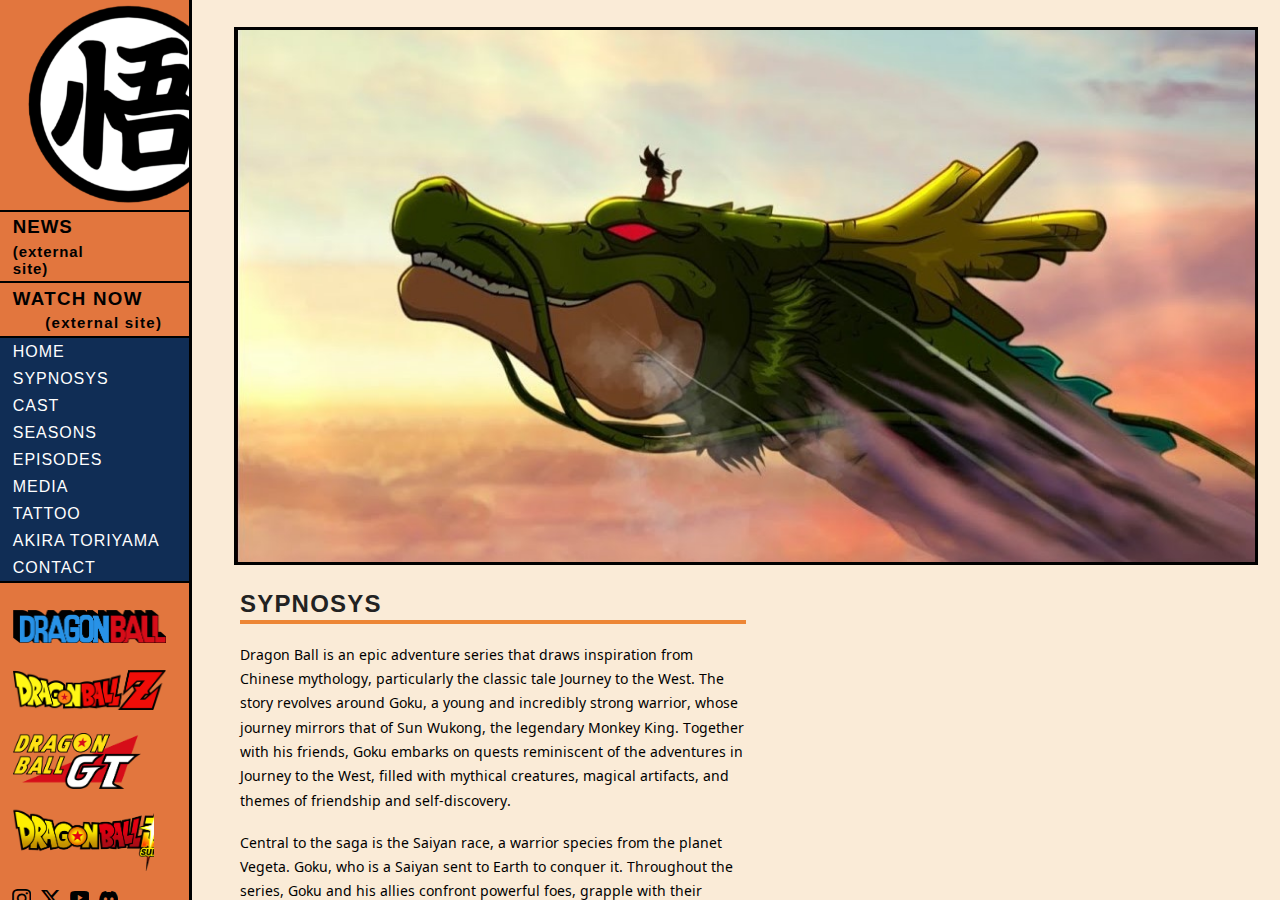
<file: pages/sypnosis.html>
<!DOCTYPE html>
<html lang="en">

<head>
    <meta charset="UTF-8">
    <meta name="viewport" content="width=device-width, initial-scale=1.0">
    <title>Sypnosys</title>
    <link rel="stylesheet" href="../css/style.css">
    <link rel="stylesheet" href="https://cdn.jsdelivr.net/npm/bootstrap-icons@1.11.3/font/bootstrap-icons.min.css">
    <link rel="icon" href="../img/favicon_io/favicon.ico">
    <style>
        @font-face {
            font-family: fz;
            src: url(../fonts/Dragon_Ball_FighterZ-Regular.ttf);
        }

        @font-face {
            font-family: ss;
            src: url(../fonts/Saiyan-Sans.ttf);
        }

        @font-face {
            font-family: noto;
            src: url(../fonts/NotoSansMendeKikakui-Regular.ttf);
        }
    </style>
</head>

<body>
    <!--WRAPPER-->
    <div class="wrapper">
        <!--Nav-Bar-->
        <header>
            <!--logo-->
            <a href="../index.html">
                <div class="logo-image"></div>
            </a>
            <!--nav-list-->
            <!-- <div class="news"> -->
                <a href="https://www.kanzenshuu.com/" target="_blank"><h3 class="news">NEWS<p class="external-site-p-news">(external site)</p></h3>
                </a>
            <!-- </div> -->
            <a href="https://archive.org/details/dbz-10" class="where-to-watch-link" target="_blank"><h3 class="where-to-watch">WATCH NOW <p class="external-site-p-watch-now">(external site)</p></h3></a>
            <nav>
                <ul>
                    <a href="../index.html"><li>HOME</li></a>
                    <a href="#"><li>SYPNOSYS</li></a>
                    <a href="../pages/cast.html"><li>CAST</li></a>
                    <a href="../pages/seasons.html"><li>SEASONS</li></a>
                    <a href="../pages/episodes.html"><li>EPISODES</li></a>
                    <a href="../pages/media.html"><li>MEDIA</li></a>
                    <a href="../pages/tattoo.html"><li>TATTOO</li></a>
                    <a href="../pages/akira-toriyama.html"><li>AKIRA TORIYAMA</li></a>
                    <a href="../pages/contact.html"><li>CONTACT</li></a>
                </ul>
            </nav>
            <!-- footer -->
            <div class="logos-footer">
                <a href="../pages/seasons.html#sections-navigation-DB-86" class="logofooter1-link"><div class="logofooter1"></div></a>
                <a href="../pages/seasons.html#sections-navigation-DB-Z" class="logofooter2-link" ><div class="logofooter2"></div></a>
                <a href="../pages/seasons.html#sections-navigation-DB-GT" class="logofooter3-link"><div class="logofooter3"></div></a>
                <a href="../pages/seasons.html#sections-navigation-DB-SUPER" class="logofooter4-link"><div class="logofooter4"></div></a>
            </div>
            <!--social media-->
            <div class="social-media-icons-container">
                <a href="#"><i class="bi bi-instagram"></i></a>
                <a href="#"><i class="bi bi-twitter-x"></i></a>
                <a href="#"><i class="bi bi-youtube"></i></a>
                <a href="#"><i class="bi bi-discord"></i></a>
            </div>
            <div class="copyright">&copy; 2024 Felipe .M Iglesias</div>
        </header>
        <!-- CTA-Sypnosys -->
        <div class="sypnosys-cta-container">
            <div class="sypnosys-cta-image"></div>
        </div>
        <div class="sypnosys-text-container">
            <h2 id="sypnosys-header">SYPNOSYS</h2><br>
            <p class="sypnosys-p">Dragon Ball is an epic adventure series that draws inspiration from Chinese mythology, particularly the classic tale Journey to the West. The story revolves around Goku, a young and incredibly strong warrior, whose journey mirrors that of Sun Wukong, the legendary Monkey King. Together with his friends, Goku embarks on quests reminiscent of the adventures in Journey to the West, filled with mythical creatures, magical artifacts, and themes of friendship and self-discovery.</p><br>
            <p class="sypnosys-p">Central to the saga is the Saiyan race, a warrior species from the planet Vegeta. Goku, who is a Saiyan sent to Earth to conquer it. Throughout the series, Goku and his allies confront powerful foes, grapple with their identities, and strive to safeguard the universe from impending threats.</p><br>
            <div class="syp-img1"></div><br>
            <p class="sypnosys-p">As the story unfolds, viewers witness the evolution of Goku and his companions.  Together, they navigate the complexities of their Saiyan heritage, facing challenges that test their strength, courage, and values. Dragon Ball weaves elements of mythology with its epic battles, heartfelt friendships, and timeless themes of redemption and self-realization.</p><br>
        </div>
        <!-- eo wrapper -->
    </div>
</body>

</html>
</file>
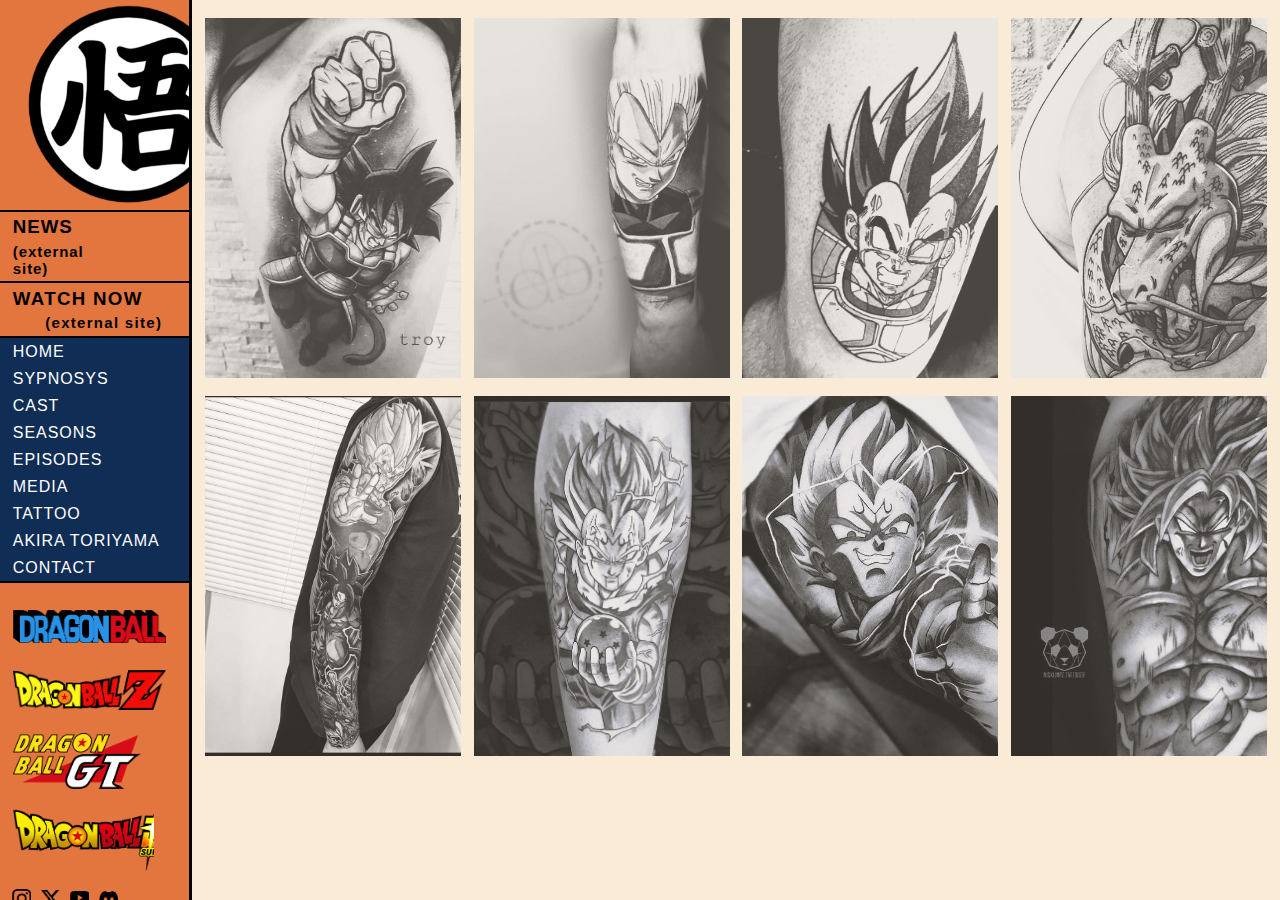
<file: pages/tattoo.html>
<!DOCTYPE html>
<html lang="en">
  <head>
    <meta charset="UTF-8">
    <meta name="viewport" content="width=device-width, initial-scale=1.0">
    <title>Tattoo</title>
    <link rel="stylesheet" href="../css/style.css">
    <link
      rel="stylesheet"
      href="https://cdn.jsdelivr.net/npm/bootstrap-icons@1.11.3/font/bootstrap-icons.min.css">
    <link rel="icon" href="../img/favicon_io/favicon.ico">
    <style>
      @font-face {
        font-family: fz;
        src: url(../fonts/Dragon_Ball_FighterZ-Regular.ttf);
      }

      @font-face {
        font-family: ss;
        src: url(../fonts/Saiyan-Sans.ttf);
      }

      @font-face {
        font-family: noto;
        src: url(../fonts/NotoSansMendeKikakui-Regular.ttf);
      }
    </style>
  </head>

  <body>
    <!--WRAPPER-->
    <div class="wrapper">
      <!--Nav-Bar-->
      <header>
        <!--logo-->
        <a href="../index.html">
          <div class="logo-image"></div>
        </a>
        <!--nav-list-->
        <!-- <div class="news"> -->
              <a href="https://www.kanzenshuu.com/" target="_blank"><h3 class="news">NEWS<p class="external-site-p-news">(external site)</p></h3>
              </a>
          <!-- </div> -->
          <a href="https://archive.org/details/dbz-10" class="where-to-watch-link" target="_blank"><h3 class="where-to-watch">WATCH NOW <p class="external-site-p-watch-now">(external site)</p></h3></a>
        <nav>
          <ul>
            <a href="../index.html"><li>HOME</li></a>
            <a href="../pages/sypnosis.html"><li>SYPNOSYS</li></a>
            <a href="../pages/cast.html"><li>CAST</li></a>
            <a href="../pages/seasons.html"><li>SEASONS</li></a>
            <a href="../pages/episodes.html"><li>EPISODES</li></a>
            <a href="../pages/media.html"><li>MEDIA</li></a>
            <a href="#"><li>TATTOO</li></a>
            <a href="../pages/akira-toriyama.html"><li>AKIRA TORIYAMA</li></a>
            <a href="../pages/contact.html"><li>CONTACT</li></a>
          </ul>
        </nav>
        <!-- footer -->
        <div class="logos-footer">
          <a href="../pages/seasons.html#sections-navigation-DB-86" class="logofooter1-link"><div class="logofooter1"></div></a>
          <a href="../pages/seasons.html#sections-navigation-DB-Z" class="logofooter2-link" ><div class="logofooter2"></div></a>
          <a href="../pages/seasons.html#sections-navigation-DB-GT" class="logofooter3-link"><div class="logofooter3"></div></a>
          <a href="../pages/seasons.html#sections-navigation-DB-SUPER" class="logofooter4-link"><div class="logofooter4"></div></a>
        </div>
        <!--social media-->
        <div class="social-media-icons-container">
          <a href="#"><i class="bi bi-instagram"></i></a>
          <a href="#"><i class="bi bi-twitter-x"></i></a>
          <a href="#"><i class="bi bi-youtube"></i></a>
          <a href="#"><i class="bi bi-discord"></i></a>
        </div>
        <div class="copyright">&copy; 2024 Felipe .M Iglesias</div>
      </header>
      <!-- characters container row 1 -->
      <div class="tattoo-container-1">
        <div class="tattoo-card1"></div>
        <div class="tattoo-card2"></div>
        <div class="tattoo-card3"></div>
        <div class="tattoo-card4"></div>
      </div>
      <div class="tattoo-container-2">
        <div class="tattoo-card5"></div>
        <div class="tattoo-card6"></div>
        <div class="tattoo-card7"></div>
        <div class="tattoo-card8"></div>
      </div>
      <!-- eo wrapper -->
    </div>
  </body>
</html>
</file>
<file: css/style.css>
* {
  padding: 0;
  margin: 0;
  box-sizing: border-box;
  overflow-x: hidden;
}
.Palette {
  color: #222222; /* Headers */
  color: #5c2f1e;
  color: #d46b3a;
  color: #d76e3b;
  color: #e2763e;
  color: #ed8635;
  color: #f75b20;
  color: #2f6ea7;
  color: #102d55;
  color: #eadfb4;
  color: #f8f0d1;
  color: #fbe9c2;
  color: #c9b98c;
  color: #f9e659;
  color: #fff715;
  color: #ddaf52;
  color: #584336;
  color: #5b4636;
  color: #c0ad97;
  color: #826e5a;
}
html {
  scrollbar-color: #826e5a #c0ad97;
}
.wrapper {
  width: 100vw;
  height: 100vh;
  background-color: #faebd7; 
}
/* top bar */
.second-header {
  border: 2px solid #000000;
  border-top: none;
  width: 83vw;
  margin-right: 0.5vw;
  height: 11.25vh;
  background-image: url(../img/index-section/deftitle-copy.jpg);
  background-size: cover;
  float: right;
  /* margin-bottom: 1vh; */
}
.second-header-p {
  font-family: noto;
  font-weight: bold;
  font-size: 1em;
  padding-left: 1vw;
  padding-top: 0.2vh;
  color: #222222;
}
header {
  border: 3px solid #000000;
  border-top: none;
  border-left: none;
  border-bottom: none;
  background-color: #e2763e;
  width: 15vw;
  height: 105vh;
  float: left;
  position: fixed;
}
.logo-image {
  border: 2px solid black;
  border-top: none;
  border-left: none;
  width: 15vw;
  height: 23.5vh;
  background-image: url(../img/logo-goku.png);
  background-size: cover;
}
.news {
  border: 2px solid black;
  border-top: none;
  border-left: none;
  width: 15vw;
  /* height: 5vh; */
  /* font-family: system-ui, -apple-system, BlinkMacSystemFont, 'Segoe UI', Roboto, Oxygen, Ubuntu, Cantarell, 'Open Sans', 'Helvetica Neue', sans-serif; */
  font-family: Impact, Haettenschweiler, "Arial Narrow Bold", sans-serif;
  letter-spacing: 0.05em;
  text-align: start;
  padding: 0.5vh 1vw;
  color: #000000;
}
.news:hover{
  background-color: #ed8635;
}
.where-to-watch {
  border: 1px solid black;
  border-left: none;
  border-bottom: 1px solid black;
  border-top: none;
  width: 15vw;
  color: #000000;
  /* height: 4vh; */
  font-family: Impact, Haettenschweiler, "Arial Narrow Bold", sans-serif;
  letter-spacing: 0.07em;
  text-align: start;
  padding: 0.5vh 1vw;
}
.where-to-watch:hover {
  /* background-color: #d46b3a; */
  background-color: #ed8635;
  /* color: #102d55; */
}
.where-to-watch-link {
  text-decoration: none;
}
.external-site-p-news{ 
  font-size: 0.8em;
  float: right;
  padding-right: 4.5vw;
  padding-top: 0.5vh;
}
.external-site-p-watch-now {
  font-size: 0.8em;
  float: right;
  padding-top: 0.5vh;
  margin-right: 1.25vw;
}
/* nav-list */
nav {
  border: 2px solid #000000;
  border-top: 1px solid #000000;
  border-left: none;
  border-right: none;
  /* width: 15vw; */
  /* height: 25vh; */
  background-color: #102d55;
  /* margin-top: 1.3vh; */
  display: block;
}
a {
  text-decoration: none;
}
ul li {
  /* float: left; */
  /* border: 1px solid white; */
  /* width: 15vw; */
  line-height: 3vh;
  text-align: start;
  padding: 0 1vw;
  font-size: 1em;
  color: #ffffff;
  text-decoration: none;
  /* font-family: system-ui, -apple-system, BlinkMacSystemFont, 'Segoe UI', Roboto, Oxygen, Ubuntu, Cantarell, 'Open Sans', 'Helvetica Neue', sans-serif;
     */
  font-family: Impact, Haettenschweiler, "Arial Narrow Bold", sans-serif;
  letter-spacing: 0.06em;
}
li:hover {
  background-color: #ed8635;
  /* color: #102d55; */
}
/* footer */
.logos-footer {
  /* border: 1px solid black; */
  /* width: 15vw; */
  height: 33vh;
}
.logofooter1 {
  /* border: 1px solid black; */
  background-image: url(../img/logos/DB-O-logo.png);
  background-size: contain;
  background-repeat: no-repeat;
  margin-top: 3vh;
  /* margin-right: auto; */
  margin-left: 1vw;
  width: 12vw;
  height: 5.25vh;
  transition: all .5s;
  -moz-transition: all .5s;
  -webkit-transition: all .5s;
  -o-transition: all .5s;
  -ms-transition: all .5s;
}
.logofooter1:hover {
  transform : scale(1.05);
  -moz-transform : scale(1.05);
  -webkit-transform : scale(1.05);
  -o-transform : scale(1.05);
  -ms-transform : scale(1.05);
}
.logofooter2 {
  /* border: 1px solid black; */
  background-image: url(../img/logos/DB-Z-logo.png);
  background-size: contain;
  background-repeat: no-repeat;
  margin-top: 1.5vh;
  margin-left: 1vw;
  width: 12vw;
  height: 5vh;
  transition: all .5s;
  -moz-transition: all .5s;
  -webkit-transition: all .5s;
  -o-transition: all .5s;
  -ms-transition: all .5s;
}
.logofooter2:hover {
  transform : scale(1.05);
  -moz-transform : scale(1.05);
  -webkit-transform : scale(1.05);
  -o-transform : scale(1.05);
  -ms-transform : scale(1.05);
}
.logofooter3 {
  /* border: 1px solid black; */
  background-image: url(../img/logos/DB-GT-logo.png);
  background-size: contain;
  background-repeat: no-repeat;
  margin-top: 2vh;
  margin-left: 1vw;
  width: 10vw;
  height: 7vh;
  transition: all .5s;
  -moz-transition: all .5s;
  -webkit-transition: all .5s;
  -o-transition: all .5s;
  -ms-transition: all .5s;
}
.logofooter3:hover {
  transform : scale(1.05);
  -moz-transform : scale(1.05);
  -webkit-transform : scale(1.05);
  -o-transform : scale(1.05);
  -ms-transform : scale(1.05);
}
.logofooter4 {
  /* border: 1px solid black; */
  background-image: url(../img/logos/DB-S-logo.png);
  background-size: cover;
  margin-top: 0.25vh;
  margin-left: 1vw;
  width: 11vw;
  height: 8vh;
  transition: all .5s;
  -moz-transition: all .5s;
  -webkit-transition: all .5s;
  -o-transition: all .5s;
  -ms-transition: all .5s;
}
.logofooter4:hover {
  transform : scale(1.05);
  -moz-transform : scale(1.05);
  -webkit-transform : scale(1.05);
  -o-transform : scale(1.05);
  -ms-transform : scale(1.05);
}
/* social media */
.social-media-icons-container {
  /* border: 1px solid black; */
  width: 9.75vw;
  height: 3vh;
  display: flex;
  justify-content: space-evenly;
  margin-left: 0.2vw;
  margin-top: 1vh;
}
i {
  /* border: 1px solid black; */
  font-size: 1.2em;
  color: #000000;
  transition: all .5s;
  -moz-transition: all .5s;
  -webkit-transition: all .5s;
  -o-transition: all .5s;
  -ms-transition: all .5s;
}
i:hover {
  color: #CAA937;
}
.copyright {
  font-family: noto;
  font-weight: bold;
  font-size: 0.7em;
  margin-left: 1vw;
  margin-top: 1.75vh;
}

/* INDEX SECTION */

/* CTA */
.cta {
  /* border: 1px solid black; */
  width: 85vw;
  float: right;
  margin-top: 1.25vh;
}
video {
  width: 83vw;
  margin-left: 1.5vw;
  margin-right: 1.5vw;
  margin-bottom: 0.75vh;
  border: 2px solid black;
}
.index-sypnosys-container {
  border: 3px solid black;
  border-bottom: none;
  border-right: none;
  width: 85vw;
  height: 48vh;
  float: right;
  display: flex;
  justify-content: space-evenly;
}
.right-sypnosys-image {
  border: 2px solid black;
  width: 41vw;
  height: 45vh;
  /* float: left; */
  margin-top: 1.25vh;
  margin-bottom: 1.25vh;
  /* margin-right: 0.75vw; */
  background-image: url(../img/index-section/IMG_92361.jpg);
  background-size: cover;
}
.index-sypnosys {
  border: 2px solid black;
  width: 41vw;
  height: 45vh;
  margin-top: 1.25vh;
  margin-left: 0.75vw;
  margin-bottom: 1.25vh;
  background-image: url(../img/index-section/opening-scene.png);
  background-size: cover;
  transition: all .5s;
  -moz-transition: all .5s;
  -webkit-transition: all .5s;
  -o-transition: all .5s;
  -ms-transition: all .5s;
  /* opacity: 0.93; */
}
.index-sypnosys:hover {
  transform : scale(1.02);
  -moz-transform : scale(1.02);
  -webkit-transform : scale(1.02);
  -o-transform : scale(1.02);
  -ms-transform : scale(1.02);
  opacity: 1;
}
.index-sypnosys-p {
color: white;
font-family: noto;
text-align: center;
line-height: 2.7vh;
padding-top: 14.5vh;
transition: all .5s;
-moz-transition: all .5s;
-webkit-transition: all .5s;
-o-transition: all .5s;
-ms-transition: all .5s;
}

/* images container 1 */
.container-1 {
  border: 3px solid black;
  border-bottom: 1px solid black;
  border-right: none;
  width: 85vw;
  height: 31vh;
  float: right;
  display: flex;
  justify-content: space-evenly;
}
.container-1-image-1 {
  border: 2px solid black;
  width: 41vw;
  height: 28vh;
  /* float: left; */
  margin-top: 1.25vh;
  margin-left: 0.75vw;
  margin-bottom: 1.25vh;
  /* margin-right: 0.75vw; */
  background-image: url(../img/index-section/raditz.jpg);
  background-size: cover;
}
.container-1-image-2 {
  border: 2px solid black;
  width: 41vw;
  height: 28vh;
  margin-top: 1.25vh;
  margin-bottom: 1.25vh;
  background-image: url(../img/index-section/gokukaioken.jfif);
  background-size: cover;
}
/* images container 2 */

.container-2 {
  border: 2px solid black;
  border-bottom: 1px solid black;
  border-right: none;
  float: right;
  width: 85vw;
  height: 65.25vh;
  display: flex;
  justify-content: space-evenly;
}
.container-2-image-1 {
  border: 2px solid black;
  width: 27vw;
  height: 62.5vh;
  margin-left: 0.75vw;
  margin-top: 1.25vh;
  background-image: url(../img/index-section/android16.png);
  background-size: cover;
  transition: all .5s;
  -moz-transition: all .5s;
  -webkit-transition: all .5s;
  -o-transition: all .5s;
  -ms-transition: all .5s;
}
.container-2-image-1:hover {
  transform : scale(1.03);
  -moz-transform : scale(1.03);
  -webkit-transform : scale(1.03);
  -o-transform : scale(1.03);
  -ms-transform : scale(1.03);
}
.container-2-image-2 {
  border: 2px solid black;
  height: 62.5vh;
  width: 27vw;
  margin-top: 1.25vh;
  background-image: url(../img/index-section/ss41.jpg);
  background-size: cover;
  transition: all .5s;
  -moz-transition: all .5s;
  -webkit-transition: all .5s;
  -o-transition: all .5s;
  -ms-transition: all .5s;
}
.container-2-image-2:hover {
  transform : scale(1.03);
  -moz-transform : scale(1.03);
  -webkit-transform : scale(1.03);
  -o-transform : scale(1.03);
  -ms-transform : scale(1.03);
}
.container-2-image-3 {
  border: 2px solid black;
  height: 62.5vh;
  width: 27vw;
  margin-top: 1.25vh;
  background-image: url(../img/index-section/broly.jpg);
  background-size: cover;
  transition: all .5s;
  -moz-transition: all .5s;
  -webkit-transition: all .5s;
  -o-transition: all .5s;
  -ms-transition: all .5s
}
.container-2-image-3:hover {
  transform : scale(1.03);
  -moz-transform : scale(1.03);
  -webkit-transform : scale(1.03);
  -o-transform : scale(1.03);
  -ms-transform : scale(1.03);
}
/* images container 3 */

.container-3 {
  border: 2px solid black;
  border-bottom: 1px solid black;
  border-right: none;
  /* background-color: red; */
  float: right;
  width: 85vw;
  height: 65.25vh;
  display: flex;
  justify-content: space-evenly;
}
.container-3-image-1 {
  border: 2px solid black;
  width: 27vw;
  height: 62.5vh;
  margin-left: 0.75vw;
  margin-top: 1.25vh;
  background-image: url(../img/index-section/cellperf1.jpg);
  background-size: cover;
  transition: all .5s;
  -moz-transition: all .5s;
  -webkit-transition: all .5s;
  -o-transition: all .5s;
  -ms-transition: all .5s
}
.container-3-image-1:hover {
  transform : scale(1.03);
  -moz-transform : scale(1.03);
  -webkit-transform : scale(1.03);
  -o-transform : scale(1.03);
  -ms-transform : scale(1.03);
}
.container-3-image-2 {
  border: 2px solid black;
  height: 62.5vh;
  width: 27vw;
  margin-top: 1.25vh;
  background-image: url(../img/index-section/freezer.jpg);
  background-size: cover;
  transition: all .5s;
  -moz-transition: all .5s;
  -webkit-transition: all .5s;
  -o-transition: all .5s;
  -ms-transition: all .5s
}
.container-3-image-2:hover {
  transform : scale(1.03);
  -moz-transform : scale(1.03);
  -webkit-transform : scale(1.03);
  -o-transform : scale(1.03);
  -ms-transform : scale(1.03);
}
.container-3-image-3 {
  border: 2px solid black;
  height: 62.5vh;
  width: 27vw;
  margin-top: 1.25vh;
  background-image: url(../img/index-section/kid-buu-def2.jfif);
  background-size: cover;
  transition: all .5s;
  -moz-transition: all .5s;
  -webkit-transition: all .5s;
  -o-transition: all .5s;
  -ms-transition: all .5s
}
.container-3-image-3:hover {
  transform : scale(1.03);
  -moz-transform : scale(1.03);
  -webkit-transform : scale(1.03);
  -o-transform : scale(1.03);
  -ms-transform : scale(1.03);
}

/* images container 4 */

.container-4 {
  border: 2px solid black;
  border-right: none;
  border-bottom: none;
  /* background-color: skyblue; */
  float: right;
  width: 85vw;
  height: 42.75vh;
  display: flex;
  justify-content: space-evenly;
}
.container-4-image-1 {
  border: 2px solid black;
  width: 16vw;
  height: 40vh;
  margin-left: 0.75vw;
  margin-top: 1.25vh;
  background-image: url(../img/index-section/gohandef.jfif);
  background-size: cover;
}
.container-4-image-2 {
  border: 2px solid black;
  height: 40vh;
  width: 16vw;
  margin-top: 1.25vh;
  background-image: url(../img/index-section/trunks.jpg);
  background-size: cover;
}
.container-4-image-3 {
  border: 2px solid black;
  height: 40vh;
  width: 16vw;
  margin-top: 1.25vh;
  background-image: url(../img/index-section/ozarudef2.jfif);
  background-size: cover;
}
.container-4-image-4 {
  border: 2px solid black;
  height: 40vh;
  width: 16vw;
  margin-top: 1.25vh;
  background-image: url(../img/index-section/bardockdef.jpg);
  background-size: cover;
}
.container-4-image-5 {
  border: 2px solid black;
  height: 40vh;
  width: 16vw;
  margin-top: 1.25vh;
  background-image: url(../img/index-section/piccolodef.jpg);
  background-size: cover;
}

/* SYPNOSYS Section */

/* Sypnosys CTA */
.sypnosys-cta-container {
  /* border: 1px solid black; */
  width: 80vw;
  height: 61.5vh;
  float: right;
  margin-top: 3vh;
  margin-right: 1.75vw;
  /* margin-left: 2.5vw; */
  /* margin-bottom: 1vh; */
}
.sypnosys-cta-image {
  border: 3px solid black;
  /* margin-top: 1.25vh; */
  /* margin-bottom: 1.5vh; */
  /* margin-left: auto; */
  /* margin-right: auto; */
  width: 80vw;
  height: 59.75vh;
  background-image: url(../img/sypnosys-section/shenron.jpg);
  background-size: cover;
}
.sypnosys-text-container {
  /* border: 2px solid black; */
  /* background-color: #5A4439; */
  width: 42.5vw;
  /* height: 62vh; */
  float: left;
  margin-left: 15.75vw;
  margin-top: 1vh;
}
#sypnosys-header {
  border-bottom: 4px solid #ed8635;
  /* border-left: 5px solid #e2763e; */
  /* background-color: #e2763e; */
  font-family: Impact, Haettenschweiler, "Arial Narrow Bold", sans-serif;
  letter-spacing: 0.05em;
  color: #222222;
  /* padding-left: 1vw; */
  margin-left: 3vw;
  padding-bottom: 0.25vh;
}
/* font-size: 2; */
/* margin-left: vw; */
/* float: right; */
.sypnosys-p {
  /* width: 42.5vw; */
  font-family: noto;
  font-size: 0.9em;
  line-height: 2.7vh;
  color: #000000;
  padding-left: 3vw;
}
.syp-img1 {
  border: 2px solid black;
  background-image: url(../img/sypnosys-section/sayain_family.jpg);
  background-size: cover;
  /* font-family: noto;
  font-size: 0.9em;
  line-height: 2.7vh;
  color: #000000;
  padding-left: 3vw; */
  width: 39vw;
  height: 35vh;
  /* height: 62vh; */
  /* float: left; */
  margin-left: 3vw;
  margin-top: 1vh;
}

/* CHARACHTERS Section */

/* characters container row 1 */
.characters-container {
  /* border-bottom: 2px solid black; */
  background-color: antiquewhite;
  float: right;
  width: 85vw;
  height: 33.5vh;
  display: flex;
  justify-content: space-evenly;
}
.characters-container-image {
  border: 2px solid black;
  /* background-color: #d16d3c; */
  background-color: #ed8635;
  /* background-color: #f75b20; */
  width: 12vw;
  height: 30vh;
  margin-top: 1vh;
  margin-left: 1vw;
  transition: all .5s;
  -moz-transition: all .5s;
  -webkit-transition: all .5s;
  -o-transition: all .5s;
  -ms-transition: all .5s;
}
.characters-container-image:hover{
  transform : scale(1.07);
  -moz-transform : scale(1.07);
  -webkit-transform : scale(1.07);
  -o-transform : scale(1.07);
  -ms-transform : scale(1.07);
  background-color: #2f1e0f;
} 

/* characters cards row 1 */
.name {
  background-color: #4b2d15;
  width: 11.5vw;
  height: 4.05vh;
  margin: 0 auto;
}
.character-name {
  font-family: Impact, Haettenschweiler, "Arial Narrow Bold", sans-serif;
  font-size: 1.4em;
  color: white;
  letter-spacing: 0.03em;
  padding-top: 0.5vh;
  -webkit-text-stroke: 0.8px #000000;
  text-align: center;
}
.img1 {
  /* border: 2px solid gold; */
  background-color: #2f1e0f;
  background-image: url(../img/carachters/amond/amond.png);
  background-size: cover;
  background-repeat: no-repeat;
  width: 11.5vw;
  height: 25vh;
  margin-left: auto;
  margin-right: auto;
  margin-top: 0.25vh;
} 
.img2 {
  /* border: 2px solid gold; */
  background-color: #2f1e0f;
  background-image: url(../img/carachters/13/androide-13.1.png);
  background-size: cover;
  background-repeat: no-repeat;
  width: 11.5vw;
  height: 25vh;
  margin-left: auto;
  margin-right: auto;
  margin-top: 0.25vh;
}
.img3 {
  /* border: 2px solid gold; */
  background-color: #2f1e0f;
  background-image: url(../img/carachters/15/androide-15.png);
  background-size: cover;
  background-repeat: no-repeat;
  width: 11.5vw;
  height: 25vh;
  margin-left: auto;
  margin-right: auto;
  margin-top: 0.25vh;
}
.img4 {
  /* border: 2px solid gold; */
  background-color: #2f1e0f;
  background-image: url(../img/carachters/16/16.png);
  background-size: cover;
  background-repeat: no-repeat;
  width: 11.5vw;
  height: 25vh;
  margin-left: auto;
  margin-right: auto;
  margin-top: 0.25vh;
}
.img5 {
  /* border: 2px solid gold; */
  background-color: #2f1e0f;
  background-image: url(../img/carachters/17/17.png);
  background-size: cover;
  background-repeat: no-repeat;
  width: 11.5vw;
  height: 25vh;
  margin-left: auto;
  margin-right: auto;
  margin-top: 0.25vh;
}
.img6 {
  /* border: 2px solid gold; */
  background-color: #2f1e0f;
  background-image: url(../img/carachters/18/18.png);
  background-size: cover;
  background-repeat: no-repeat;
  width: 11.5vw;
  height: 25vh;
  margin-left: auto;
  margin-right: auto;
  margin-top: 0.25vh;
}
/* characters container row 2 */
.img7 {
  /* border: 2px solid gold; */
  background-color: #2f1e0f;
  background-image: url(../img/carachters/19/19.png);
  background-size: cover;
  background-repeat: no-repeat;
  width: 11.5vw;
  height: 25vh;
  margin-left: auto;
  margin-right: auto;
  margin-top: 0.25vh;
}
.img8 {
  /* border: 2px solid gold; */
  background-color: #2f1e0f;
  background-image: url(../img/carachters/babidi/babidi.png);
  background-size: contain;
  background-repeat: no-repeat;
  width: 11.5vw;
  height: 25vh;
  margin-left: auto;
  margin-right: auto;
  margin-top: 0.25vh;
}
.img9 {
  /* border: 2px solid gold; */
  background-color: #2f1e0f;
  background-image: url(../img/carachters/baby/baby.png);
  background-size: cover;
  background-repeat: no-repeat;
  width: 11.5vw;
  height: 25vh;
  margin-left: auto;
  margin-right: auto;
  margin-top: 0.25vh;
}
.img10 {
  /* border: 2px solid gold; */
  background-color: #2f1e0f;
  background-image: url(../img/carachters/Bardock/bardock1.2.png);
  background-size: cover;
  background-repeat: no-repeat;
  width: 11.5vw;
  height: 25vh;
  margin-left: auto;
  margin-right: auto;
  margin-top: 0.25vh;
  transition: all .5s;
  -moz-transition: all .5s;
  -webkit-transition: all .5s;
  -o-transition: all .5s;
  -ms-transition: all .5s;
}
.img10:hover{
background-color: #d76e3b;
transform : scale(1.02);
-moz-transform : scale(1.02);
-webkit-transform : scale(1.02);
-o-transform : scale(1.02);
-ms-transform : scale(1.02);
} 
.img11 {
  /* border: 2px solid gold; */
  background-color: #2f1e0f;
  background-image: url(../img/carachters/Beerus/beerus.png);
  background-size: cover;
  background-repeat: no-repeat;
  width: 11.5vw;
  height: 25vh;
  margin-left: auto;
  margin-right: auto;
  margin-top: 0.25vh;
}
.img12 {
  /* border: 2px solid gold; */
  background-color: #2f1e0f;
  background-image: url(../img/carachters/borgos/borgos-ozaru.png);
  background-size: cover;
  background-repeat: no-repeat;
  width: 11.5vw;
  height: 25vh;
  margin-left: auto;
  margin-right: auto;
  margin-top: 0.25vh;
}
/* characters container row 3 */
.img13 {
  /* border: 2px solid gold; */
  background-color: #2f1e0f;
  background-image: url(../img/carachters/Broly/super-broly.png);
  background-size: cover;
  background-repeat: no-repeat;
  width: 11.5vw;
  height: 25vh;
  margin-left: auto;
  margin-right: auto;
  margin-top: 0.25vh;
}
.img14 {
  /* border: 2px solid gold; */
  background-color: #2f1e0f;
  background-image: url(../img/carachters/bulma/bulma.png);
  background-size: cover;
  background-repeat: no-repeat;
  width: 11.5vw;
  height: 25vh;
  margin-left: auto;
  margin-right: auto;
  margin-top: 0.25vh;
}
.img15 {
  /* border: 2px solid gold; */
  background-color: #2f1e0f;
  background-image: url(../img/carachters/Burter/burter4.png);
  background-size: cover;
  background-repeat: no-repeat;
  width: 11.5vw;
  height: 25vh;
  margin-left: auto;
  margin-right: auto;
  margin-top: 0.25vh;
}
.img16 {
  /* border: 2px solid gold; */
  background-color: #2f1e0f;
  background-image: url(../img/carachters/Captain-Ginyu/captain-ginyu3.png);
  background-size: cover;
  background-repeat: no-repeat;
  width: 11.5vw;
  height: 25vh;
  margin-left: auto;
  margin-right: auto;
  margin-top: 0.25vh;
}
.img17 {
  /* border: 2px solid gold; */
  background-color: #2f1e0f;
  background-image: url(../img/carachters/Cell/cell-stage-1.png);
  background-size: cover;
  background-repeat: no-repeat;
  width: 11.5vw;
  height: 25vh;
  margin-left: auto;
  margin-right: auto;
  margin-top: 0.25vh;
}
.img18 {
  /* border: 2px solid gold; */
  background-color: #2f1e0f;
  background-image: url(../img/carachters/Cell/cell-stage-2.png);
  background-size: cover;
  background-repeat: no-repeat;
  width: 11.5vw;
  height: 25vh;
  margin-left: auto;
  margin-right: auto;
  margin-top: 0.25vh;
}
/* characters container row 4 */
.img19 {
  /* border: 2px solid gold; */
  background-color: #2f1e0f;
  background-image: url(../img/carachters/Cell/cell-perfect.png);
  background-size: contain;
  background-repeat: no-repeat;
  width: 11.5vw;
  height: 25vh;
  margin-left: auto;
  margin-right: auto;
  margin-top: 0.25vh;
}
.img20 {
  /* border: 2px solid gold; */
  background-color: #2f1e0f;
  background-image: url(../img/carachters/cell.jr/cell.jr.png);
  background-size: cover;
  background-repeat: no-repeat;
  width: 11.5vw;
  height: 25vh;
  margin-left: auto;
  margin-right: auto;
  margin-top: 0.25vh;
}
.img21 {
  /* border: 2px solid gold; */
  background-color: #2f1e0f;
  background-image: url(../img/carachters/chaos/chaos.png);
  background-size: cover;
  background-repeat: no-repeat;
  width: 11.5vw;
  height: 25vh;
  margin-left: auto;
  margin-right: auto;
  margin-top: 0.25vh;
}
.img22 {
  /* border: 2px solid gold; */
  background-color: #2f1e0f;
  background-image: url(../img/carachters/Chilled/chilled2.png);
  background-size: contain;
  background-repeat: no-repeat;
  width: 11.5vw;
  height: 25vh;
  margin-left: auto;
  margin-right: auto;
  margin-top: 0.25vh;
}
.img23 {
  /* border: 2px solid gold; */
  background-color: #2f1e0f;
  background-image: url(../img/carachters/Cooler/cooler.png);
  background-size: cover;
  background-repeat: no-repeat;
  width: 11.5vw;
  height: 25vh;
  margin-left: auto;
  margin-right: auto;
  margin-top: 0.25vh;
}
.img24 {
  /* border: 2px solid gold; */
  background-color: #2f1e0f;
  background-image: url(../img/carachters/cui/cui.png);
  background-size: cover;
  background-repeat: no-repeat;
  width: 11.5vw;
  height: 25vh;
  margin-left: auto;
  margin-right: auto;
  margin-top: 0.25vh;
}
/* characters container row 5 */
.img25 {
  /* border: 2px solid gold; */
  background-color: #2f1e0f;
  background-image: url(../img/carachters/dabura/dabura3.png);
  background-size: contain;
  background-repeat: no-repeat;
  width: 11.5vw;
  height: 25vh;
  margin-left: auto;
  margin-right: auto;
  margin-top: 0.25vh;
}
.img26 {
  /* border: 2px solid gold; */
  background-color: #2f1e0f;
  background-image: url(../img/carachters/daiz/daiz.png);
  background-size: cover;
  background-repeat: no-repeat;
  width: 11.5vw;
  height: 25vh;
  margin-left: auto;
  margin-right: auto;
  margin-top: 0.25vh;
}
.img27 {
  /* border: 2px solid gold; */
  background-color: #2f1e0f;
  background-image: url(../img/carachters/dende/Dende.png);
  background-size: cover;
  background-repeat: no-repeat;
  width: 11.5vw;
  height: 25vh;
  margin-left: auto;
  margin-right: auto;
  margin-top: 0.25vh;
}
.img28 {
  /* border: 2px solid gold; */
  background-color: #2f1e0f;
  background-image: url(../img/carachters/dodoria/dodoria.png);
  background-size: cover;
  background-repeat: no-repeat;
  width: 11.5vw;
  height: 25vh;
  margin-left: auto;
  margin-right: auto;
  margin-top: 0.25vh;
}
.img29 {
  /* border: 2px solid gold; */
  background-color: #2f1e0f;
  background-image: url(../img/carachters/eis-shenron/eis-shenron.png);
  background-size: contain;
  background-repeat: no-repeat;
  width: 11.5vw;
  height: 25vh;
  margin-left: auto;
  margin-right: auto;
  margin-top: 0.25vh;
}
.img30 {
  /* border: 2px solid gold; */
  background-color: #2f1e0f;
  background-image: url(../img/carachters/evil-buu/boo-gray2.png);
  background-size: cover;
  background-repeat: no-repeat;
  width: 11.5vw;
  height: 25vh;
  margin-left: auto;
  margin-right: auto;
  margin-top: 0.25vh;
}
/* characters container row 6 */
.img31 {
  /* border: 2px solid gold; */
  background-color: #2f1e0f;
  background-image: url(../img/carachters/fasha/fasha-ozaru.png);
  background-size: cover;
  background-repeat: no-repeat;
  width: 11.5vw;
  height: 25vh;
  margin-left: auto;
  margin-right: auto;
  margin-top: 0.25vh;
}
.img32 {
  /* border: 2px solid gold; */
  background-color: #2f1e0f;
  background-image: url(../img/carachters/freezer/freezer-stage1.png);
  background-size: contain;
  background-repeat: no-repeat;
  width: 11.5vw;
  height: 25vh;
  margin-left: auto;
  margin-right: auto;
  margin-top: 0.25vh;
}
.img33 {
  /* border: 2px solid gold; */
  background-color: #2f1e0f;
  background-image: url(../img/carachters/freezer/freezer-stage2.1.png);
  background-size: cover;
  background-repeat: no-repeat;
  width: 11.5vw;
  height: 25vh;
  margin-left: auto;
  margin-right: auto;
  margin-top: 0.25vh;
}
.img34 {
  /* border: 2px solid gold; */
  background-color: #2f1e0f;
  background-image: url(../img/carachters/freezer/freezer-stage3.png);
  background-size: cover;
  background-repeat: no-repeat;
  width: 11.5vw;
  height: 25vh;
  margin-left: auto;
  margin-right: auto;
  margin-top: 0.25vh;
}
.img35 {
  /* border: 2px solid gold; */
  background-color: #2f1e0f;
  background-image: url(../img/carachters/freezer/freezer-perfecto3.png);
  background-size: cover;
  background-repeat: no-repeat;
  width: 11.5vw;
  height: 25vh;
  margin-left: auto;
  margin-right: auto;
  margin-top: 0.25vh;
  transition: all .5s;
  -moz-transition: all .5s;
  -webkit-transition: all .5s;
  -o-transition: all .5s;
  -ms-transition: all .5s;
}
.img35:hover{
background-color: #d76e3b;
transform : scale(1.02);
-moz-transform : scale(1.02);
-webkit-transform : scale(1.02);
-o-transform : scale(1.02);
-ms-transform : scale(1.02);
} 
.img36 {
  /* border: 2px solid gold; */
  background-color: #2f1e0f;
  background-image: url(../img/carachters/freezer/freezer-superperfecto.png);
  background-size: cover;
  background-repeat: no-repeat;
  width: 11.5vw;
  height: 25vh;
  margin-left: auto;
  margin-right: auto;
  margin-top: 0.25vh;
}
/* characters container row 7 */
.img37 {
  /* border: 2px solid gold; */
  background-color: #2f1e0f;
  background-image: url(../img/carachters/fusion-buu/fusion-buu.png);
  background-size: cover;
  background-repeat: no-repeat;
  width: 11.5vw;
  height: 25vh;
  margin-left: auto;
  margin-right: auto;
  margin-top: 0.25vh;
}
.img38 {
  /* border: 2px solid gold; */
  background-color: #2f1e0f;
  background-image: url(../img/carachters/gero/Gero4.png);
  background-size: cover;
  background-repeat: no-repeat;
  width: 11.5vw;
  height: 25vh;
  margin-left: auto;
  margin-right: auto;
  margin-top: 0.25vh;
}
.img39 {
  /* border: 2px solid gold; */
  background-color: #2f1e0f;
  background-image: url(../img/carachters/gogeta/gogeta.png);
  background-size: cover;
  background-repeat: no-repeat;
  width: 11.5vw;
  height: 25vh;
  margin-left: auto;
  margin-right: auto;
  margin-top: 0.25vh;
}
.img40 {
  /* border: 2px solid gold; */
  background-color: #2f1e0f;
  background-image: url(../img/carachters/gohan/gohan-namekusein.png);
  background-size: cover;
  background-repeat: no-repeat;
  width: 11.5vw;
  height: 25vh;
  margin-left: auto;
  margin-right: auto;
  margin-top: 0.25vh;
}
.img41 {
  /* border: 2px solid gold; */
  background-color: #2f1e0f;
  background-image: url(../img/carachters/goku/goke_ssj4_by_tashahemlock_d8htrrd-fullview.png);
  background-size: cover;
  background-repeat: no-repeat;
  width: 11.5vw;
  height: 25vh;
  margin-left: auto;
  margin-right: auto;
  margin-top: 0.25vh;
  transition: all .5s;
  -moz-transition: all .5s;
  -webkit-transition: all .5s;
  -o-transition: all .5s;
  -ms-transition: all .5s;
}
.img41:hover{
background-color: #d76e3b;
transform : scale(1.02);
-moz-transform : scale(1.02);
-webkit-transform : scale(1.02);
-o-transform : scale(1.02);
-ms-transform : scale(1.02);
} 
.img42 {
  /* border: 2px solid gold; */
  background-color: #2f1e0f;
  background-image: url(../img/carachters/goten/goten.png);
  background-size: cover;
  background-repeat: no-repeat;
  width: 11.5vw;
  height: 25vh;
  margin-left: auto;
  margin-right: auto;
  margin-top: 0.25vh;
}
/* characters container row 8 */
.img43 {
  /* border: 2px solid gold; */
  background-color: #2f1e0f;
  background-image: url(../img/carachters/gotenks/gotenks3.png);
  background-size: cover;
  background-repeat: no-repeat;
  width: 11.5vw;
  height: 25vh;
  margin-left: auto;
  margin-right: auto;
  margin-top: 0.25vh;
}
.img44 {
  /* border: 2px solid gold; */
  background-color: #2f1e0f;
  background-image: url(../img/carachters/guldo/guldo.png);
  background-size: cover;
  background-repeat: no-repeat;
  width: 11.5vw;
  height: 25vh;
  margin-left: auto;
  margin-right: auto;
  margin-top: 0.25vh;
}
.img45 {
  /* border: 2px solid gold; */
  background-color: #2f1e0f;
  background-image: url(../img/carachters/hit/hit1.png);
  background-size: cover;
  background-repeat: no-repeat;
  width: 11.5vw;
  height: 25vh;
  margin-left: auto;
  margin-right: auto;
  margin-top: 0.25vh;
}
.img46 {
  /* border: 2px solid gold; */
  background-color: #2f1e0f;
  background-image: url(../img/carachters/janemba/janemba.png);
  background-size: cover;
  background-repeat: no-repeat;
  width: 11.5vw;
  height: 25vh;
  margin-left: auto;
  margin-right: auto;
  margin-top: 0.25vh;
}
.img47 {
  /* border: 2px solid gold; */
  background-color: #2f1e0f;
  background-image: url(../img/carachters/jeice/jeice2png.png);
  background-size: cover;
  background-repeat: no-repeat;
  width: 11.5vw;
  height: 25vh;
  margin-left: auto;
  margin-right: auto;
  margin-top: 0.25vh;
  transition: all .5s;
  -moz-transition: all .5s;
  -webkit-transition: all .5s;
  -o-transition: all .5s;
  -ms-transition: all .5s;
}
.img47:hover{
background-color: #d76e3b;
transform : scale(1.02);
-moz-transform : scale(1.02);
-webkit-transform : scale(1.02);
-o-transform : scale(1.02);
-ms-transform : scale(1.02);
} 
.img48 {
  /* border: 2px solid gold; */
  background-color: #2f1e0f;
  background-image: url(../img/carachters/jiren/jiren.png);
  background-size: contain;
  background-repeat: no-repeat;
  width: 11.5vw;
  height: 25vh;
  margin-left: auto;
  margin-right: auto;
  margin-top: 0.25vh;
}
/* characters container row 9 */
.img49 {
  /* border: 2px solid gold; */
  background-color: #2f1e0f;
  background-image: url(../img/carachters/kaio-sama/kaio-sama.png);
  background-size: cover;
  background-repeat: no-repeat;
  width: 11.5vw;
  height: 25vh;
  margin-left: auto;
  margin-right: auto;
  margin-top: 0.25vh;
}
.img50 {
  /* border: 2px solid gold; */
  background-color: #2f1e0f;
  background-image: url(../img/carachters/kai-supreme-buu/kai-supreme.png);
  background-size: cover;
  background-repeat: no-repeat;
  width: 11.5vw;
  height: 25vh;
  margin-left: auto;
  margin-right: auto;
  margin-top: 0.25vh;
}
.img51 {
  /* border: 2px solid gold; */
  background-color: #2f1e0f;
  background-image: url(../img/carachters/kibito/Kibito.png);
  background-size: cover;
  background-repeat: no-repeat;
  width: 11.5vw;
  height: 25vh;
  margin-left: auto;
  margin-right: auto;
  margin-top: 0.25vh;
}
.img52 {
  /* border: 2px solid gold; */
  background-color: #2f1e0f;
  background-image: url(../img/carachters/kid-boo/kid-boo-5.png);
  background-size: cover;
  background-repeat: no-repeat;
  width: 11.5vw;
  height: 25vh;
  margin-left: auto;
  margin-right: auto;
  margin-top: 0.25vh;
  transition: all .5s;
  -moz-transition: all .5s;
  -webkit-transition: all .5s;
  -o-transition: all .5s;
  -ms-transition: all .5s;
}
.img52:hover{
background-color: #d76e3b;
transform : scale(1.02);
-moz-transform : scale(1.02);
-webkit-transform : scale(1.02);
-o-transform : scale(1.02);
-ms-transform : scale(1.02);
} 
.img53 {
  /* border: 2px solid gold; */
  background-color: #2f1e0f;
  background-image: url(../img/carachters/king-cold/King-cold.png);
  background-size: cover;
  background-repeat: no-repeat;
  width: 11.5vw;
  height: 25vh;
  margin-left: auto;
  margin-right: auto;
  margin-top: 0.25vh;
}
.img54 {
  /* border: 2px solid gold; */
  background-color: #2f1e0f;
  background-image: url(../img/carachters/king-vegeta/R.png);
  background-size: cover;
  background-repeat: no-repeat;
  width: 11.5vw;
  height: 25vh;
  margin-left: auto;
  margin-right: auto;
  margin-top: 0.25vh;
}
/* characters container row 10 */
.img55 {
  /* border: 2px solid gold; */
  background-color: #2f1e0f;
  background-image: url(../img/carachters/krillin/Krillin2.png);
  background-size: cover;
  background-repeat: no-repeat;
  width: 11.5vw;
  height: 25vh;
  margin-left: auto;
  margin-right: auto;
  margin-top: 0.25vh;
}
.img56 {
  /* border: 2px solid gold; */
  background-color: #2f1e0f;
  background-image: url(../img/carachters/launch/launch.png);
  background-size: cover;
  background-repeat: no-repeat;
  width: 11.5vw;
  height: 25vh;
  margin-left: auto;
  margin-right: auto;
  margin-top: 0.25vh;
}
.img57 {
  /* border: 2px solid gold; */
  background-color: #2f1e0f;
  background-image: url(../img/carachters/Majin-Buu/mashin-boo1.png);
  background-size: contain;
  background-repeat: no-repeat;
  width: 11.5vw;
  height: 25vh;
  margin-left: auto;
  margin-right: auto;
  margin-top: 0.25vh;
}
.img58 {
  /* border: 2px solid gold; */
  background-color: #2f1e0f;
  background-image: url(../img/carachters/Master-Roshi/master-roshi.png);
  background-size: cover;
  background-repeat: no-repeat;
  width: 11.5vw;
  height: 25vh;
  margin-left: auto;
  margin-right: auto;
  margin-top: 0.25vh;
}
.img59 {
  /* border: 2px solid gold; */
  background-color: #2f1e0f;
  background-image: url(../img/carachters/metal-cooler/metal-cooler.png);
  background-size: cover;
  background-repeat: no-repeat;
  width: 11.5vw;
  height: 25vh;
  margin-left: auto;
  margin-right: auto;
  margin-top: 0.25vh;
}
.img60 {
  /* border: 2px solid gold; */
  background-color: #2f1e0f;
  background-image: url(../img/carachters/moori/moori.png);
  background-size: cover;
  background-repeat: no-repeat;
  width: 11.5vw;
  height: 25vh;
  margin-left: auto;
  margin-right: auto;
  margin-top: 0.25vh;
}
/* characters container row 11 */
.img61 {
  /* border: 2px solid gold; */
  background-color: #2f1e0f;
  background-image: url(../img/carachters/mr.popo/mr.popo.png);
  background-size: cover;
  background-repeat: no-repeat;
  width: 11.5vw;
  height: 25vh;
  margin-left: auto;
  margin-right: auto;
  margin-top: 0.25vh;
}
.img62 {
  /* border: 2px solid gold; */
  background-color: #2f1e0f;
  background-image: url(../img/carachters/mr.satan/mr.satan.png);
  background-size: cover;
  background-repeat: no-repeat;
  width: 11.5vw;
  height: 25vh;
  margin-left: auto;
  margin-right: auto;
  margin-top: 0.25vh;
}
.img63 {
  /* border: 2px solid gold; */
  background-color: #2f1e0f;
  background-image: url(../img/carachters/nappa/nappa5.png);
  background-size: cover;
  background-repeat: no-repeat;
  width: 11.5vw;
  height: 25vh;
  margin-left: auto;
  margin-right: auto;
  margin-top: 0.25vh;
  transition: all .5s;
  -moz-transition: all .5s;
  -webkit-transition: all .5s;
  -o-transition: all .5s;
  -ms-transition: all .5s;
}
.img63:hover{
background-color: #d76e3b;
transform : scale(1.02);
-moz-transform : scale(1.02);
-webkit-transform : scale(1.02);
-o-transform : scale(1.02);
-ms-transform : scale(1.02);
} 
.img64 {
  /* border: 2px solid gold; */
  background-color: #2f1e0f;
  background-image: url(../img/carachters/neil/Neil.png);
  background-size: cover;
  background-repeat: no-repeat;
  width: 11.5vw;
  height: 25vh;
  margin-left: auto;
  margin-right: auto;
  margin-top: 0.25vh;
}
.img65 {
  /* border: 2px solid gold; */
  background-color: #2f1e0f;
  background-image: url(../img/carachters/old-kai/old_kai.png);
  background-size: cover;
  background-repeat: no-repeat;
  width: 11.5vw;
  height: 25vh;
  margin-left: auto;
  margin-right: auto;
  margin-top: 0.25vh;
}
.img66 {
  /* border: 2px solid gold; */
  background-color: #2f1e0f;
  background-image: url(../img/carachters/oolong/oolong.png);
  background-size: cover;
  background-repeat: no-repeat;
  width: 11.5vw;
  height: 25vh;
  margin-left: auto;
  margin-right: auto;
  margin-top: 0.25vh;
}
/* characters container row 12 */
.img67 {
  /* border: 2px solid gold; */
  background-color: #2f1e0f;
  background-image: url(../img/carachters/piccolo/piccolo.png);
  background-size: cover;
  background-repeat: no-repeat;
  width: 11.5vw;
  height: 25vh;
  margin-left: auto;
  margin-right: auto;
  margin-top: 0.25vh;
}
.img68 {
  /* border: 2px solid gold; */
  background-color: #2f1e0f;
  background-image: url(../img/carachters/piccolo-buu/piccolo-buu.png);
  background-size: cover;
  background-repeat: no-repeat;
  width: 11.5vw;
  height: 25vh;
  margin-left: auto;
  margin-right: auto;
  margin-top: 0.25vh;
}
.img69 {
  /* border: 2px solid gold; */
  background-color: #2f1e0f;
  background-image: url(../img/carachters/pilaf/pilaf.png);
  background-size: cover;
  background-repeat: no-repeat;
  width: 11.5vw;
  height: 25vh;
  margin-left: auto;
  margin-right: auto;
  margin-top: 0.25vh;
}
.img70 {
  /* border: 2px solid gold; */
  background-color: #2f1e0f;
  background-image: url(../img/carachters/pupui/pupui1.png);
  background-size: cover;
  background-repeat: no-repeat;
  width: 11.5vw;
  height: 25vh;
  margin-left: auto;
  margin-right: auto;
  margin-top: 0.25vh;
}
.img71 {
  /* border: 2px solid gold; */
  background-color: #2f1e0f;
  background-image: url(../img/carachters/raditz/raditz1.png);
  background-size: cover;
  background-repeat: no-repeat;
  width: 11.5vw;
  height: 25vh;
  margin-left: auto;
  margin-right: auto;
  margin-top: 0.25vh;
  transition: all .5s;
  -moz-transition: all .5s;
  -webkit-transition: all .5s;
  -o-transition: all .5s;
  -ms-transition: all .5s;
}
.img71:hover{
background-color: #d76e3b;
transform : scale(1.02);
-moz-transform : scale(1.02);
-webkit-transform : scale(1.02);
-o-transform : scale(1.02);
-ms-transform : scale(1.02);
} 
.img72 {
  /* border: 2px solid gold; */
  background-color: #2f1e0f;
  background-image: url(../img/carachters/recoome/recoome.png);
  background-size: cover;
  background-repeat: no-repeat;
  width: 11.5vw;
  height: 25vh;
  margin-left: auto;
  margin-right: auto;
  margin-top: 0.25vh;
}
/* characters container row 13 */
.img73 {
  /* border: 2px solid gold; */
  background-color: #2f1e0f;
  background-image: url(../img/carachters/saibaman/saibaman.png);
  background-size: cover;
  background-repeat: no-repeat;
  width: 11.5vw;
  height: 25vh;
  margin-left: auto;
  margin-right: auto;
  margin-top: 0.25vh;
}
.img74 {
  /* border: 2px solid gold; */
  background-color: #2f1e0f;
  background-image: url(../img/carachters/sauzer/Sauzer.png);
  background-size: cover;
  background-repeat: no-repeat;
  width: 11.5vw;
  height: 25vh;
  margin-left: auto;
  margin-right: auto;
  margin-top: 0.25vh;
}
.img75 {
  /* border: 2px solid gold; */
  background-color: #2f1e0f;
  background-image: url(../img/carachters/shampa/shampa.png);
  background-size: cover;
  background-repeat: no-repeat;
  width: 11.5vw;
  height: 25vh;
  margin-left: auto;
  margin-right: auto;
  margin-top: 0.25vh;
}
.img76 {
  /* border: 2px solid gold; */
  background-color: #2f1e0f;
  background-image: url(../img/carachters/shenron/shenlong.png);
  background-size: cover;
  background-repeat: no-repeat;
  width: 11.5vw;
  height: 25vh;
  margin-left: auto;
  margin-right: auto;
  margin-top: 0.25vh;
  transition: all .5s;
  -moz-transition: all .5s;
  -webkit-transition: all .5s;
  -o-transition: all .5s;
  -ms-transition: all .5s;
}
.img76:hover{
background-color: #d76e3b;
transform : scale(1.02);
-moz-transform : scale(1.02);
-webkit-transform : scale(1.02);
-o-transform : scale(1.02);
-ms-transform : scale(1.02);
} 
.img77 {
  /* border: 2px solid gold; */
  background-color: #2f1e0f;
  background-image: url(../img/carachters/shugesh/shugesh-ozaru.png);
  background-size: cover;
  background-repeat: no-repeat;
  width: 11.5vw;
  height: 25vh;
  margin-left: auto;
  margin-right: auto;
  margin-top: 0.25vh;
}
.img78 {
  /* border: 2px solid gold; */
  background-color: #2f1e0f;
  background-image: url(../img/carachters/slim-buu/slim-buu.png);
  background-size: cover;
  background-repeat: no-repeat;
  width: 11.5vw;
  height: 25vh;
  margin-left: auto;
  margin-right: auto;
  margin-top: 0.25vh;
}
/* characters container row 14 */
.img79 {
  /* border: 2px solid gold; */
  background-color: #2f1e0f;
  background-image: url(../img/carachters/super-17/suoer17.png);
  background-size: cover;
  background-repeat: no-repeat;
  width: 11.5vw;
  height: 25vh;
  margin-left: auto;
  margin-right: auto;
  margin-top: 0.25vh;
}
.img80 {
  /* border: 2px solid gold; */
  background-color: #2f1e0f;
  background-image: url(../img/carachters/super-boo/super-boo2.png);
  background-size: cover;
  background-repeat: no-repeat;
  width: 11.5vw;
  height: 25vh;
  margin-left: auto;
  margin-right: auto;
  margin-top: 0.25vh;
}
.img81 {
  /* border: 2px solid gold; */
  background-color: #2f1e0f;
  background-image: url(../img/carachters/supreme-kau/supreme-kai.png);
  background-size: cover;
  background-repeat: no-repeat;
  width: 11.5vw;
  height: 25vh;
  margin-left: auto;
  margin-right: auto;
  margin-top: 0.25vh;
}
.img82 {
  /* border: 2px solid gold; */
  background-color: #2f1e0f;
  background-image: url(../img/carachters/tao-pai-pai/tao-pai-pai.png);
  background-size: cover;
  background-repeat: no-repeat;
  width: 11.5vw;
  height: 25vh;
  margin-left: auto;
  margin-right: auto;
  margin-top: 0.25vh;
}
.img83 {
  /* border: 2px solid gold; */
  background-color: #2f1e0f;
  background-image: url(../img/carachters/tapion/tapion.png);
  background-size: cover;
  background-repeat: no-repeat;
  width: 11.5vw;
  height: 25vh;
  margin-left: auto;
  margin-right: auto;
  margin-top: 0.25vh;
}
.img84 {
  /* border: 2px solid gold; */
  background-color: #2f1e0f;
  background-image: url(../img/carachters/tenshian/tenshian.png);
  background-size: cover;
  background-repeat: no-repeat;
  width: 11.5vw;
  height: 25vh;
  margin-left: auto;
  margin-right: auto;
  margin-top: 0.25vh;
}
/* characters container row 15 */
.img85 {
  /* border: 2px solid gold; */
  background-color: #2f1e0f;
  background-image: url(../img/carachters/tora/tora1.png);
  background-size: cover;
  background-repeat: no-repeat;
  width: 11.5vw;
  height: 25vh;
  margin-left: auto;
  margin-right: auto;
  margin-top: 0.25vh;
}
.img86 {
  /* border: 2px solid gold; */
  background-color: #2f1e0f;
  background-image: url(../img/carachters/Trunks/trunks-future.png);
  background-size: cover;
  background-repeat: no-repeat;
  width: 11.5vw;
  height: 25vh;
  margin-left: auto;
  margin-right: auto;
  margin-top: 0.25vh;
}
.img87 {
  /* border: 2px solid gold; */
  background-color: #2f1e0f;
  background-image: url(../img/carachters/tsuru-sennin/tsuru-sennin.png);
  background-size: cover;
  background-repeat: no-repeat;
  width: 11.5vw;
  height: 25vh;
  margin-left: auto;
  margin-right: auto;
  margin-top: 0.25vh;
}
.img88 {
  /* border: 2px solid gold; */
  background-color: #2f1e0f;
  background-image: url(../img/carachters/turles/turles.png);
  background-size: cover;
  background-repeat: no-repeat;
  width: 11.5vw;
  height: 25vh;
  margin-left: auto;
  margin-right: auto;
  margin-top: 0.25vh;
}
.img89 {
  /* border: 2px solid gold; */
  background-color: #2f1e0f;
  background-image: url(../img/carachters/ultimate-buu/boo-gohan.png);
  background-size: cover;
  background-repeat: no-repeat;
  width: 11.5vw;
  height: 25vh;
  margin-left: auto;
  margin-right: auto;
  margin-top: 0.25vh;
}
.img90 {
  /* border: 2px solid gold; */
  background-color: #2f1e0f;
  background-image: url(../img/carachters/uub/uub.png);
  background-size: cover;
  background-repeat: no-repeat;
  width: 11.5vw;
  height: 25vh;
  margin-left: auto;
  margin-right: auto;
  margin-top: 0.25vh;
}
/* characters container row 16 */
.img91 {
  /* border: 2px solid gold; */
  background-color: #2f1e0f;
  background-image: url(../img/carachters/vegeta/majin-vegeta.png);
  background-size: cover;
  background-repeat: no-repeat;
  width: 11.5vw;
  height: 25vh;
  margin-left: auto;
  margin-right: auto;
  margin-top: 0.25vh;
  transition: all .5s;
  -moz-transition: all .5s;
  -webkit-transition: all .5s;
  -o-transition: all .5s;
  -ms-transition: all .5s;
}
.img91:hover{
background-color: #d76e3b;
transform : scale(1.02);
-moz-transform : scale(1.02);
-webkit-transform : scale(1.02);
-o-transform : scale(1.02);
-ms-transform : scale(1.02);
} 
.img92 {
  /* border: 2px solid gold; */
  background-color: #2f1e0f;
  background-image: url(../img/carachters/vegito/vegito2.png);
  background-size: cover;
  background-repeat: no-repeat;
  width: 11.5vw;
  height: 25vh;
  margin-left: auto;
  margin-right: auto;
  margin-top: 0.25vh;
}
.img93 {
  /* border: 2px solid gold; */
  background-color: #2f1e0f;
  background-image: url(../img/carachters/whis/Whis.png);
  background-size: cover;
  background-repeat: no-repeat;
  width: 11.5vw;
  height: 25vh;
  margin-left: auto;
  margin-right: auto;
  margin-top: 0.25vh;
}
.img94 {
  /* border: 2px solid gold; */
  background-color: #2f1e0f;
  background-image: url(../img/carachters/yamcha/yamcha.png);
  background-size: cover;
  background-repeat: no-repeat;
  width: 11.5vw;
  height: 25vh;
  margin-left: auto;
  margin-right: auto;
  margin-top: 0.25vh;
}
.img95 {
  /* border: 2px solid gold; */
  background-color: #2f1e0f;
  background-image: url(../img/carachters/zarbon/zarbon-stage1.1.png);
  background-size: cover;
  background-repeat: no-repeat;
  width: 11.5vw;
  height: 25vh;
  margin-left: auto;
  margin-right: auto;
  margin-top: 0.25vh;
}
.img96 {
  /* border: 2px solid gold; */
  background-color: #2f1e0f;
  background-image: url(../img/carachters/zarbon/zarbon-stage2.1.png);
  background-size: cover;
  background-repeat: no-repeat;
  width: 11.5vw;
  height: 25vh;
  margin-left: auto;
  margin-right: auto;
  margin-top: 0.25vh;
  transition: all .5s;
  -moz-transition: all .5s;
  -webkit-transition: all .5s;
  -o-transition: all .5s;
  -ms-transition: all .5s;
}
.img96:hover{
transform : scale(1.02);
-moz-transform : scale(1.02);
-webkit-transform : scale(1.02);
-o-transform : scale(1.02);
-ms-transform : scale(1.02);
} 

/* SEASONS SECTION */

.dragon-ball-season-container {
  border-bottom: 1px solid #c4bdab;
  width: 79vw;
  float: right;
  margin-right: 3vw;
  margin-top: 3vh;
}
.h2-seasons-title {
  width: 79vw;
  border-bottom: 4px solid #ed8635;
  color: #222222;
  font-family: noto;
  font-size: 1.6em;
  font-style: italic;
  margin-bottom: 2vh;
  padding-bottom: 0.25vh;
  /* float: right; */
  /* margin-left: 3vw; */
}
.seasons-p {
  font-family: noto;
  font-size: 0.9em;
  line-height: 2.7vh;
}
.bold-word-italic {
  font-weight: bolder;
  font-style: italic;
}

/* Season Dragon Ball 1986 */

.seasons-text-container-1 {
  /* border: 2px solid red; */
  margin-bottom: 2.5vh;
}
.seasons-image-container-1 {
  /* border: 2px solid green; */
  float: left;
  width: 13vw;
}
.seasons-img1 {
  /* border: 2px solid black; */
  width: 12vw;
  height: 15vh;
  background-image: url(../img/titles/Dragon_Ball_original_title.png);
  background-size: cover;
}
.seasons-img-p-container-1 {
  font-family: noto;
  font-size: 0.7em;
  width: 12vw;
  margin-top: 0.5vh;
  padding-left: 0.5vw;
}
.seasons-image-container-2 {
  /* border: 2px solid green; */
  float: right;
  width: 13vw;
}
.seasons-img2 {
  /* border: 2px solid green; */
  width: 12vw;
  height: 15vh;
  float: right;
  background-image: url(../img/DB-1-images/goku-tour.jpg);
  background-size: cover;
}
.seasons-img-p-container-2 {
  font-family: noto;
  font-size: 0.7em;
  width: 12vw;
  padding-left: 1.5vw;
  padding-top: 0.5vh;
}

/* Season Dragon Ball Z */

.seasons-img3 {
  /* border: 2px solid black; */
  width: 12vw;
  height: 15vh;
  background-image: url(../img/titles/dragon-ballz-op.jfif);
  background-size: cover;
}
.seasons-img4 {
  /* border: 2px solid green; */
  width: 12vw;
  height: 15vh;
  float: right;
  background-image: url(../img/DB-Z-images/raditz-nappa-vegeta.jpg);
  background-size: cover;
}

/* Season Dragon Ball GT */

.seasons-img5 {
  /* border: 2px solid black; */
  width: 12vw;
  height: 15vh;
  background-image: url(../img/titles/Db-gt-title.png);
  background-size: cover;
}
.seasons-img6 {
  /* border: 2px solid green; */
  width: 12vw;
  height: 15vh;
  float: right;
  background-image: url(../img/DB-GT-images/ss4-face.png);
  background-size: cover;
}

/* Season Dragon Ball Super */

.seasons-img7 {
  /* border: 2px solid black; */
  width: 12vw;
  height: 15vh;
  background-image: url(../img/titles/DB-S.jpg);
  background-size: cover;
  background-repeat: no-repeat;
}
.seasons-img8 {
  /* border: 2px solid green; */
  width: 12vw;
  height: 15vh;
  float: right;
  background-image: url(../img/DB-Super-images/vegeta-blue.jpg);
  background-size: cover;
}

/* EPISODES SECTION */

.episodes-container {
  /* border: 2px solid black; */
  width: 28vw;
  float: right;
  margin-right: 55vw;
  margin-top: 3vh;
}
.episodes-header {
  border-bottom: 4px solid #ed8635;
  /* border-left: 5px solid #e2763e; */
  /* background-color: #e2763e; */
  font-family: noto;
  font-weight: bolder;
  font-style: italic;
  color: #222222;
  /* padding-left: 1vw; */
  /* margin-left: 3vw; */
  padding-bottom: 0.25vh;
}
.episodes-link {
  /* border: 2px solid black; */
  /* width: 8vw; */
  font-family: noto;
  font-size: 0.9em;
  font-weight: bold;
  color: #4065c5;
  /* margin-bottom: 3vh; */
}
.episodes-url {
  text-decoration: none;
  /* width: 8vw; */
}
.episodes-link:hover {
  color: #e2763e;
  text-decoration: underline;
  
}
.episodes-download {
  /* border: 2px solid black; */
  float: left;
  font-family: noto;
  font-size: 0.9em;
  font-weight: bold;
  color: #4065c5;
}
.episodes-download:hover{
  color: #e2763e;
  text-decoration: underline;
}

/* MEDIA SECTION */

.media-img1 {
  /* border: 2px solid black; */
  width: 12vw;
  height: 32vh;
  background-image: url(../img/DB-movies/the-tree.jfif);
  background-size: cover;
}

.media-img2 {
  /* border: 2px solid black; */
  width: 12vw;
  height: 32vh;
  float: right;
  background-image: url(../img/DB-movies/coolerm.jpg);
  background-size: cover;
}
.media-img3 {
  /* border: 2px solid black; */
  width: 12vw;
  height: 33vh;
  background-image: url(../img/video-games/budokai3.jfif);
  background-size: cover;
}
.media-img4 {
  /* border: 2px solid black; */
  width: 12vw;
  height: 28vh;
  float: right;
  background-image: url(../img/video-games/DBZ-DE-N-768x960.jpg);
  background-size: cover;
}
.media-img5 {
  /* border: 2px solid black; */
  width: 12vw;
  height: 32vh;
  background-image: url(../img/manga/manga-cover-cell.jfif);
  background-size: cover;
}
.media-img6 {
  /* border: 2px solid black; */
  width: 12vw;
  height: 32vh;
  float: right;
  background-image: url(../img/manga/ginyu-force.jfif);
  background-size: cover;
}

/* TATTOO SECTION */

.tattoo-container-1 {
  /* border-bottom: 2px solid black; */
  background-color: antiquewhite;
  float: right;
  width: 85vw;
  height: 42vh;
  display: flex;
  justify-content: space-evenly;
  margin-top: 2vh;
}
.tattoo-card1 {
  /* border: 1px solid black; */
  background-color: #e2763e;
  width: 20vw;
  height: 40vh;
  background-image: url(../img/tattoos/49c.jpg);
  background-size: cover;
  transition: all .5s;
  -moz-transition: all .5s;
  -webkit-transition: all .5s;
  -o-transition: all .5s;
  -ms-transition: all .5s;
  opacity:  0.8;
}
.tattoo-card1:hover{
  transform : scale(1.02);
  -moz-transform : scale(1.02);
  -webkit-transform : scale(1.02);
  -o-transform : scale(1.02);
  -ms-transform : scale(1.02);
  opacity: 1;
} 
.tattoo-card2 {
  /* border: 1px solid black; */
  /* background-color: #e2763e; */
  width: 20vw;
  height: 40vh;
  background-image: url(../img/tattoos/54c.jpg);
  background-size: cover;
  transition: all .5s;
  -moz-transition: all .5s;
  -webkit-transition: all .5s;
  -o-transition: all .5s;
  -ms-transition: all .5s;
  opacity:  0.8;
}
.tattoo-card2:hover{
  transform : scale(1.02);
  -moz-transform : scale(1.02);
  -webkit-transform : scale(1.02);
  -o-transform : scale(1.02);
  -ms-transform : scale(1.02);
  opacity: 1;
} 
.tattoo-card3 {
  /* border: 1px solid black; */
  /* background-color: #e2763e; */
  width: 20vw;
  height: 40vh;
  background-image: url(../img/tattoos/52c.jpg);
  background-size: cover;
  transition: all .5s;
  -moz-transition: all .5s;
  -webkit-transition: all .5s;
  -o-transition: all .5s;
  -ms-transition: all .5s;
  opacity:  0.8;
}
.tattoo-card3:hover{
  transform : scale(1.02);
  -moz-transform : scale(1.02);
  -webkit-transform : scale(1.02);
  -o-transform : scale(1.02);
  -ms-transform : scale(1.02);
  opacity: 1;
} 
.tattoo-card4 {
  /* border: 1px solid black; */
  /* background-color: #e2763e; */
  width: 20vw;
  height: 40vh;
  background-image: url(../img/tattoos/40cc.jpg);
  background-size: cover;
  transition: all .5s;
  -moz-transition: all .5s;
  -webkit-transition: all .5s;
  -o-transition: all .5s;
  -ms-transition: all .5s;
  opacity:  0.8;
}
.tattoo-card4:hover{
  transform : scale(1.02);
  -moz-transform : scale(1.02);
  -webkit-transform : scale(1.02);
  -o-transform : scale(1.02);
  -ms-transform : scale(1.02);
  opacity: 1;
} 
.tattoo-container-2 {
  /* border-bottom: 2px solid black; */
  background-color: antiquewhite;
  float: right;
  width: 85vw;
  height: 42vh;
  display: flex;
  justify-content: space-evenly;
  /* margin-top: 1.75vh; */
}
.tattoo-card5 {
  /* border: 1px solid black; */
  /* background-color: #e2763e; */
  width: 20vw;
  height: 40vh;
  background-image: url(../img/tattoos/IMG_9216.jpg);
  background-size: cover;
  transition: all .5s;
  -moz-transition: all .5s;
  -webkit-transition: all .5s;
  -o-transition: all .5s;
  -ms-transition: all .5s;
  opacity:  0.8;
}
.tattoo-card5:hover{
  transform : scale(1.02);
  -moz-transform : scale(1.02);
  -webkit-transform : scale(1.02);
  -o-transform : scale(1.02);
  -ms-transform : scale(1.02);
  opacity: 1;
} 
.tattoo-card6 {
  /* border: 1px solid black; */
  /* background-color: #e2763e; */
  width: 20vw;
  height: 40vh;
  background-image: url(../img/tattoos/8656eacd6d16a7589e67fcb85786ca04.jpg);
  background-size: cover;
  transition: all .5s;
  -moz-transition: all .5s;
  -webkit-transition: all .5s;
  -o-transition: all .5s;
  -ms-transition: all .5s;
  opacity:  0.8;
}
.tattoo-card6:hover{
  transform : scale(1.02);
  -moz-transform : scale(1.02);
  -webkit-transform : scale(1.02);
  -o-transform : scale(1.02);
  -ms-transform : scale(1.02);
  opacity: 1;
} 
.tattoo-card7 {
  /* border: 1px solid black; */
  /* background-color: #e2763e; */
  width: 20vw;
  height: 40vh;
  background-image: url(../img/tattoos/55.jpg);
  background-size: cover;
  transition: all .5s;
  -moz-transition: all .5s;
  -webkit-transition: all .5s;
  -o-transition: all .5s;
  -ms-transition: all .5s;
  opacity:  0.8;
}
.tattoo-card7:hover{
  transform : scale(1.02);
  -moz-transform : scale(1.02);
  -webkit-transform : scale(1.02);
  -o-transform : scale(1.02);
  -ms-transform : scale(1.02);
  opacity: 1;
} 
.tattoo-card8 {
  /* border: 1px solid black; */
  /* background-color: #e2763e; */
  width: 20vw;
  height: 40vh;
  background-image: url(../img/tattoos/46.jpg);
  background-size: cover;
  transition: all .5s;
  -moz-transition: all .5s;
  -webkit-transition: all .5s;
  -o-transition: all .5s;
  -ms-transition: all .5s;
  opacity:  0.8;
}
.tattoo-card8:hover{
  transform : scale(1.02);
  -moz-transform : scale(1.02);
  -webkit-transform : scale(1.02);
  -o-transform : scale(1.02);
  -ms-transform : scale(1.02);
  opacity: 1;
} 

/* AKIRA TORIYAMA SECTION */
.tribute-video-container {
    /* border: 1px solid black; */
    width: 62vw;
    margin-right: 21vw;
    float: right;
    margin-top: 2vh;
}

#video-at-tribute {
  width: 60vw;
  /* height: 80vh; */
  /* margin-left: 1.5vw; */
  /* margin-right: 1.5vw; */
  margin-bottom: 0.75vh;
  border: 2px solid black;
}
.bold-word {
  font-weight: bold;
}
.at-img1 {
  border: 2px solid black;
  background-image: url(../img/akira-toriyama-section/goku-tail.jpg);
  background-size: cover;
  /* font-family: noto;
  font-size: 0.9em;
  line-height: 2.7vh;
  color: #000000;
  padding-left: 3vw; */
  width: 39vw;
  height: 35vh;
  /* height: 62vh; */
  /* float: left; */
  margin-left: 3vw;
  margin-top: 1vh;
}
/* .at-img-subtitle {
  width: 39vw;
  height: 5vh;
} */
.at-img-subtitle-p{
  border-bottom: 1px solid #222222;
  width: 39vw;
  margin-left: 3vw;
  margin-top: 1vh;
  font-family: noto;
  font-size: 0.7em;
  text-align: center;
  padding-bottom: 0.5vh;
}
.akira-link-wiki {
  text-decoration: none;
  color: #4065c5;
}
.akira-link-wiki:hover {
  border-bottom: 2px solid #e2763e;
  color: #e2763e
}
.at-img2 {
  border: 2px solid black;
  background-image: url(../img/akira-toriyama-section/gohan.jpg);
  background-size: cover;
  /* font-family: noto;
  font-size: 0.9em;
  line-height: 2.7vh;
  color: #000000;
  padding-left: 3vw; */
  width: 39vw;
  height: 35vh;
  /* height: 62vh; */
  /* float: left; */
  margin-left: 3vw;
  margin-top: 1vh;
}

/* CONTACT SECTION */

.contact-image {
  /* border: 1px solid black; */
  background-image: url(../img/contact-section/finger-goku.png);
  background-size: contain;
  background-repeat: no-repeat;
  width: 15.5vw;
  height: 70.5vh;
  float: right;
  margin-right: 10.5vw;
  margin-top: 5vh;
}
.contact-us-background {
  /* border: 1px solid black; */
  background-size: cover;
  width: 35vw;
  height: 77vh;
  float: right;
  margin-top: 5vh;
}
.contact-h2 {
  /* border: 1px solid black; */
  letter-spacing: 0.05em;
  color: #222222;
  /* margin-top: 5vh; */
  margin-right: auto;
  margin-left: auto;
  font-family: noto;
  font-size: 1.6em;
  text-align: center;
}
.contactemail {
  /* border: 1px solid black; */
  width: 25vw;
  height: 12vh;
  margin: 2vh auto;
  text-align: center;
}
img {
  width: 3.5vw;
  display: block;
  margin-right: auto;
  margin-left: auto;
  margin-bottom: 2vh;
}
.email-link {
  color: #2f6ea7;
  text-decoration: none;
  text-align: center;
  font-family: noto;
  font-weight: 700;
  font-size: 0.9em;
  margin: 0 auto;
  text-decoration: none;
}
.email-link:hover {
  color: #e2763e;
  border-bottom: 2px solid #e2763e;
}
.address {
  width: 25vw;
  height: 3vh;
  background-color: transparent;
  color: #222222;
  font-family: noto;
  font-size: 0.7em;
  font-weight: 500;
  text-align: center;
  margin: 2vh auto ;
}
form {
   /* border: 2px solid #000000; */
  width: 30vw;
  height: 46vh;
  margin: 0 auto;
}
input {
  /* border: 2px solid #000000; */
  width: 25vw;
  height: 5vh;
  display: block;
  margin: 1.5vh auto;
  background-color: #ffffff;
  border: none;
}
::placeholder {
  font-family: noto;
  font-size: 1.1em;
  padding-left: 1em;
}
textarea {
  width: 25vw;
  height: 17vh;
  margin: 0 auto;
  display: block;
  padding-top: 1em;
  background-color: #ffffff;
  border: none;
}
button {
  width: 8.5vw;
  height: 4.05vh;
  font-family: Impact, Haettenschweiler, 'Arial Narrow Bold', sans-serif;
  font-size: 1.4em;
  background-color: #4b2d15;
  color: #ffffff;
  letter-spacing: 0.03em;
  -webkit-text-stroke: 0.8px #000000;
  margin-top: 2vh;
  margin-left: auto;
  margin-right: auto;
  margin-left: 10.5vw;
  transition: all .5s;
  -moz-transition: all .5s;
  -webkit-transition: all .5s;
  -o-transition: all .5s;
  -ms-transition: all .5s; 
}
button:hover{
  color: #ffffff;
  transform : scale(1.05);
  -moz-transform : scale(1.05);
  -webkit-transform : scale(1.05);
  -o-transform : scale(1.05);
  -ms-transform : scale(1.05);
}
</file>
